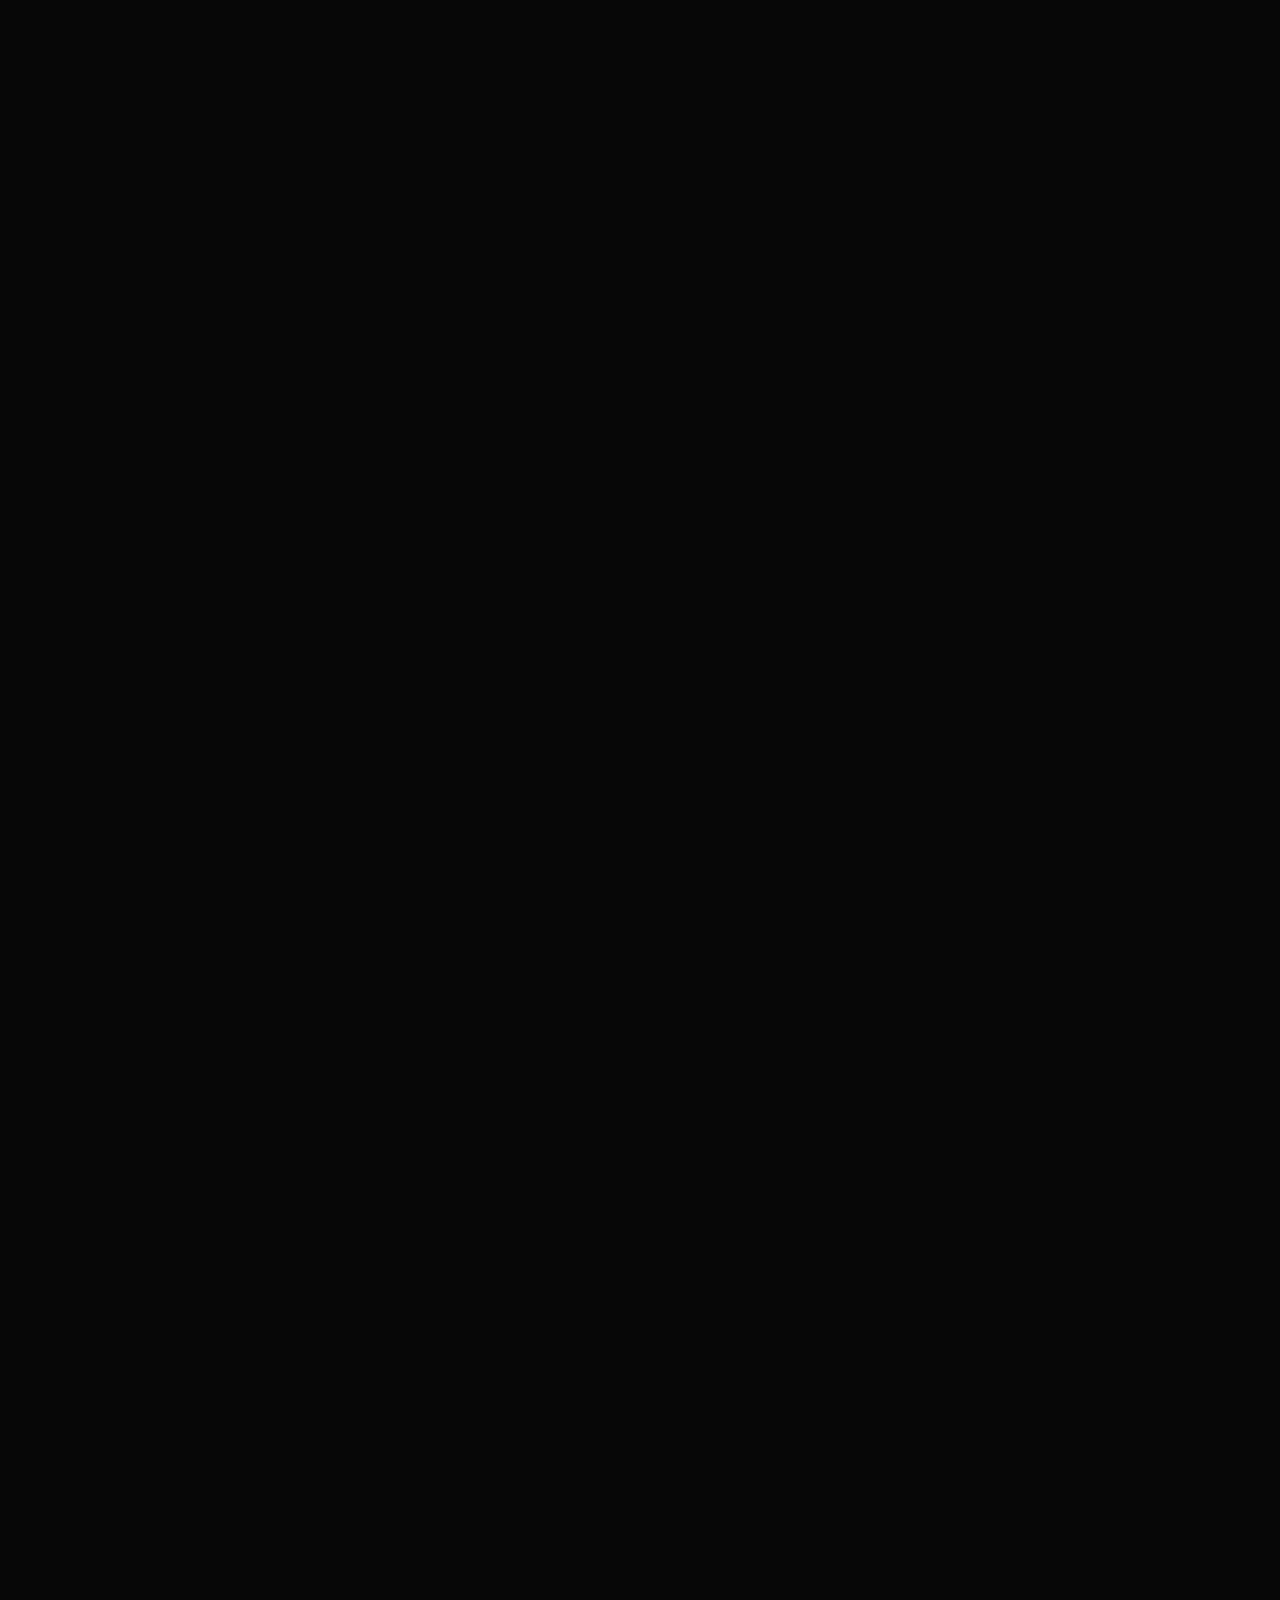
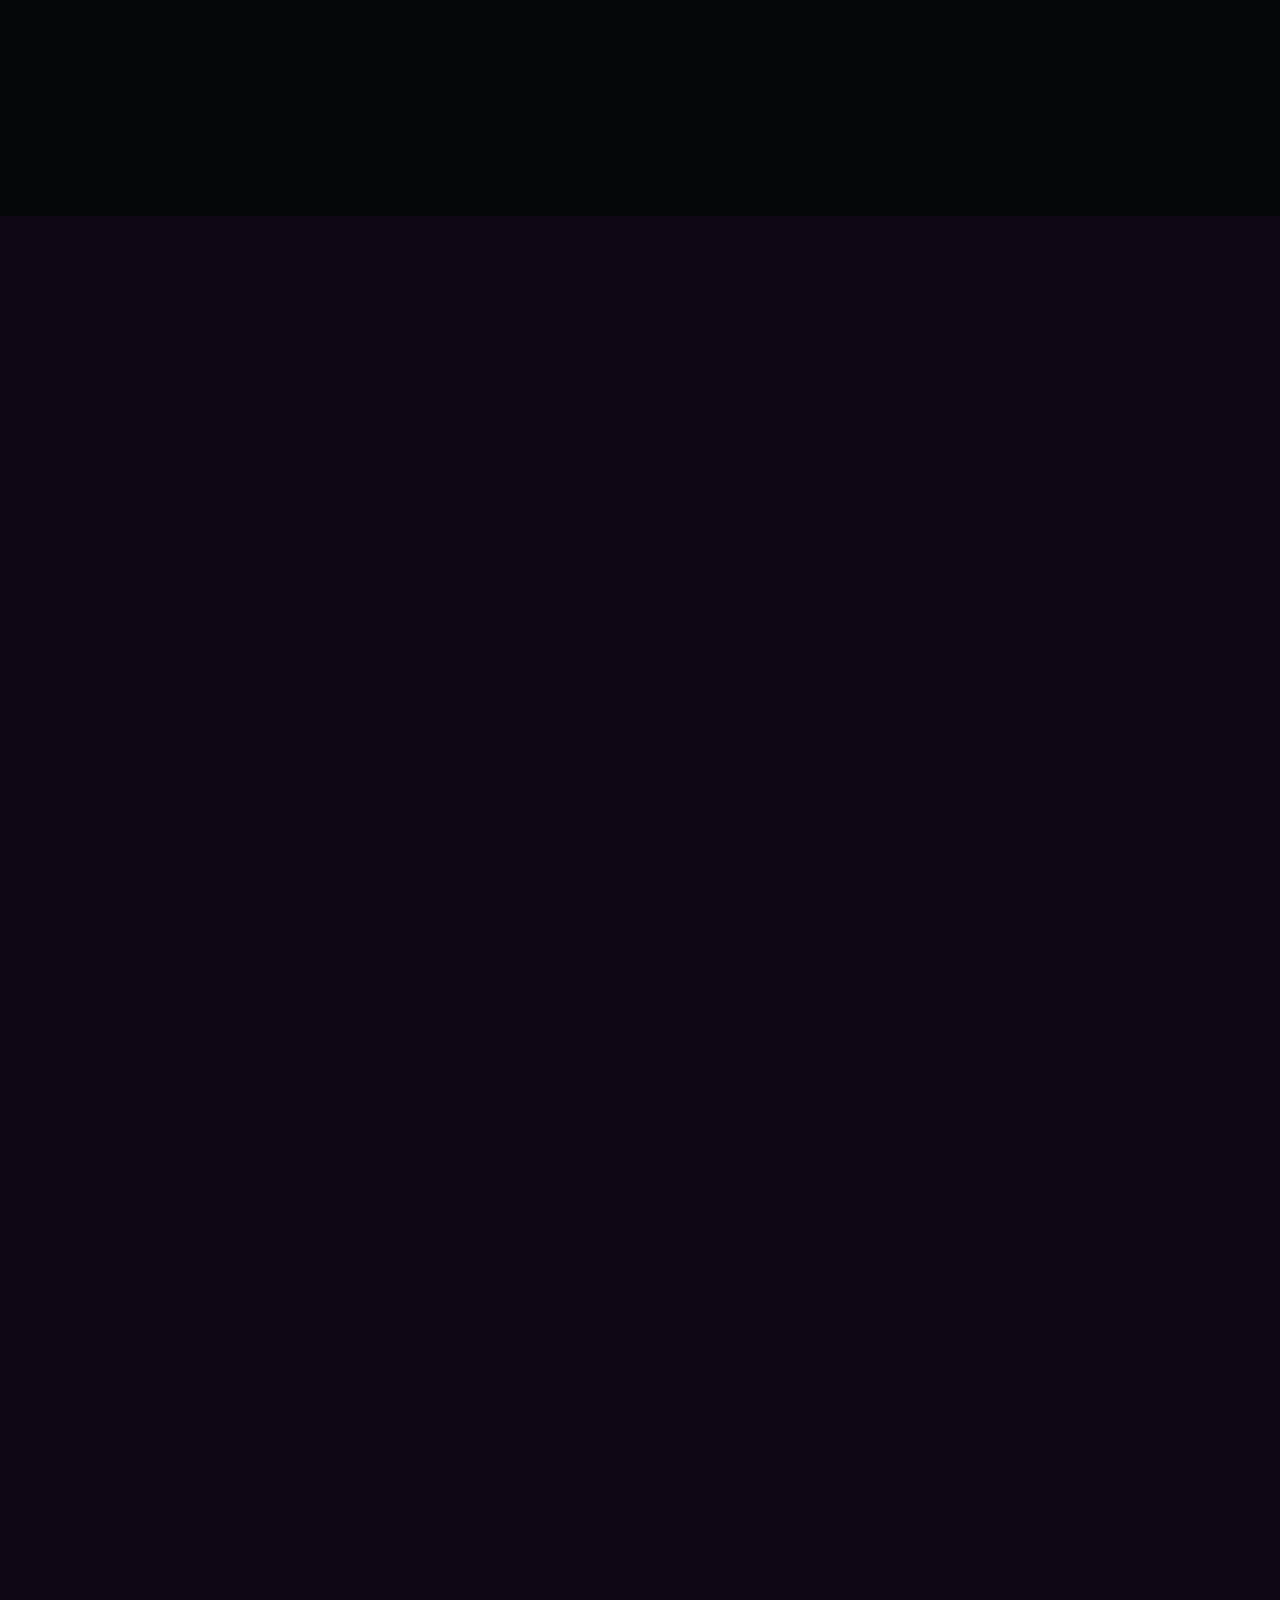
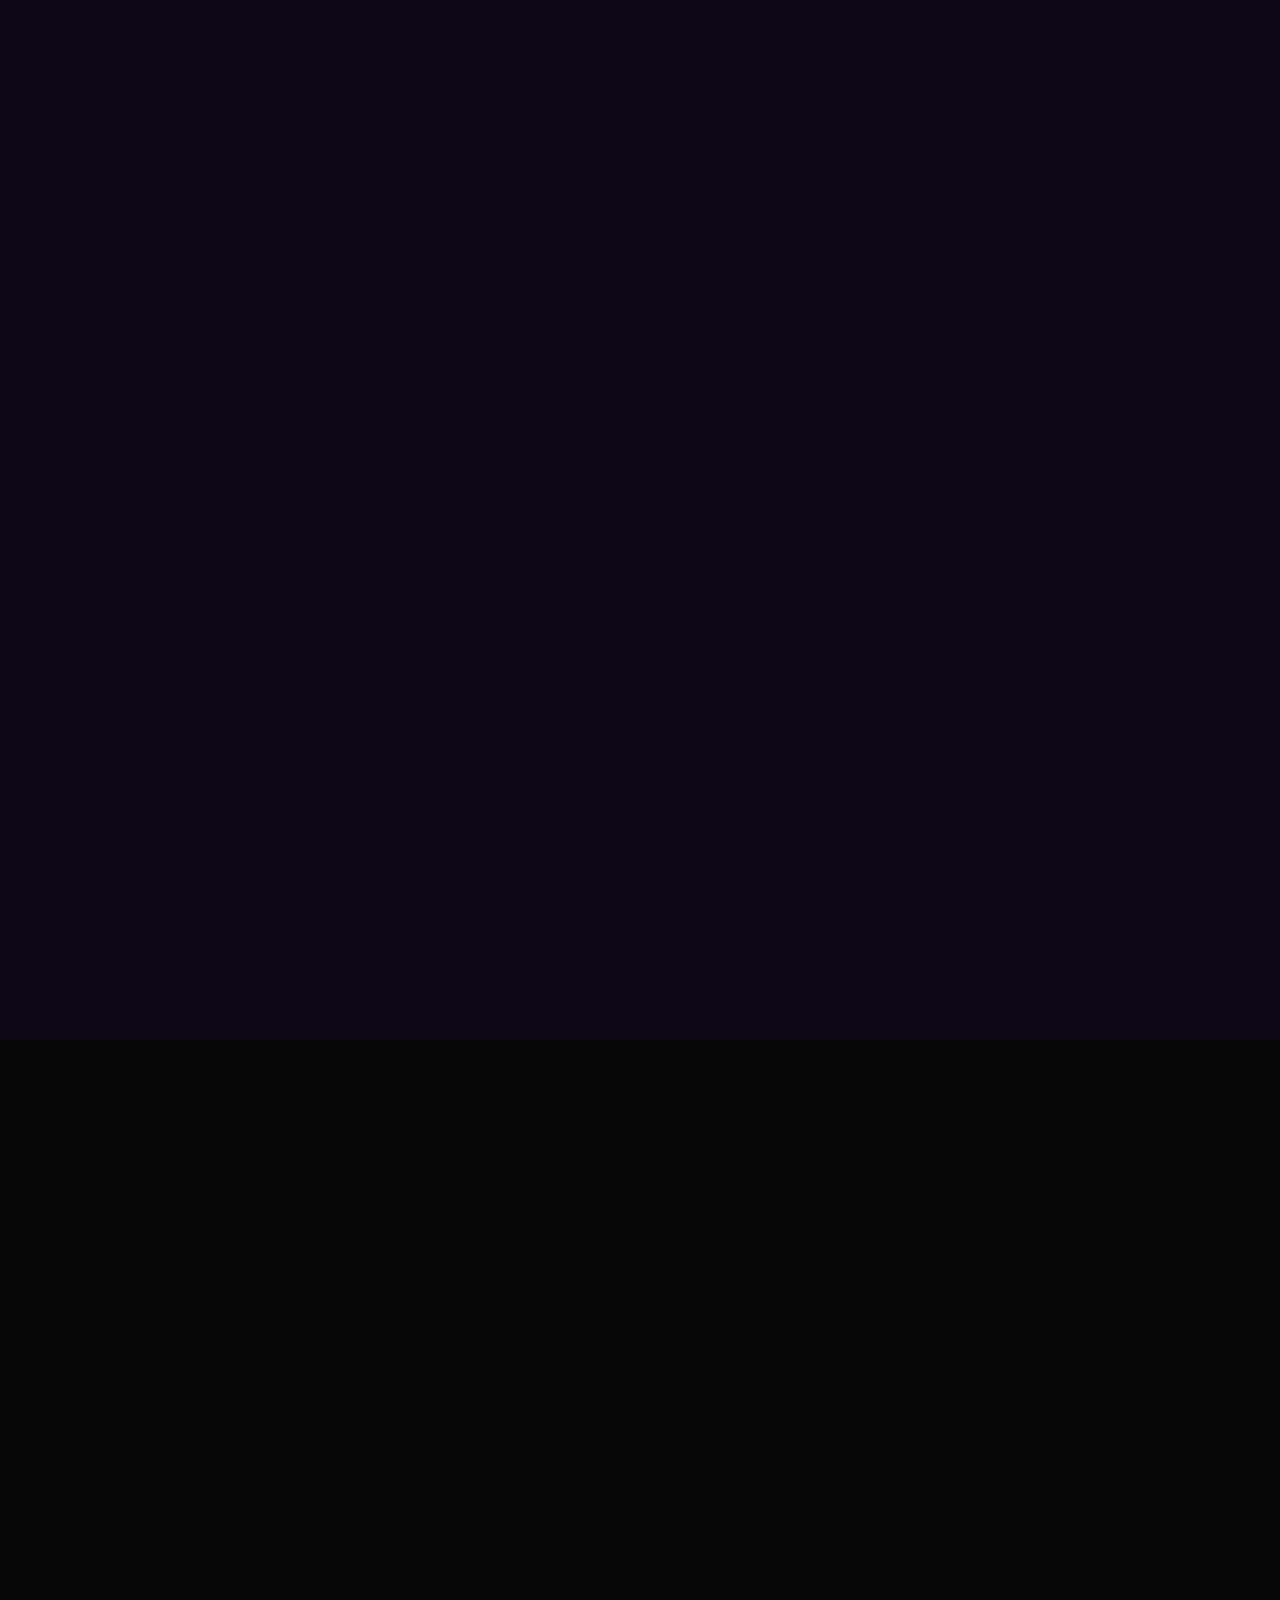
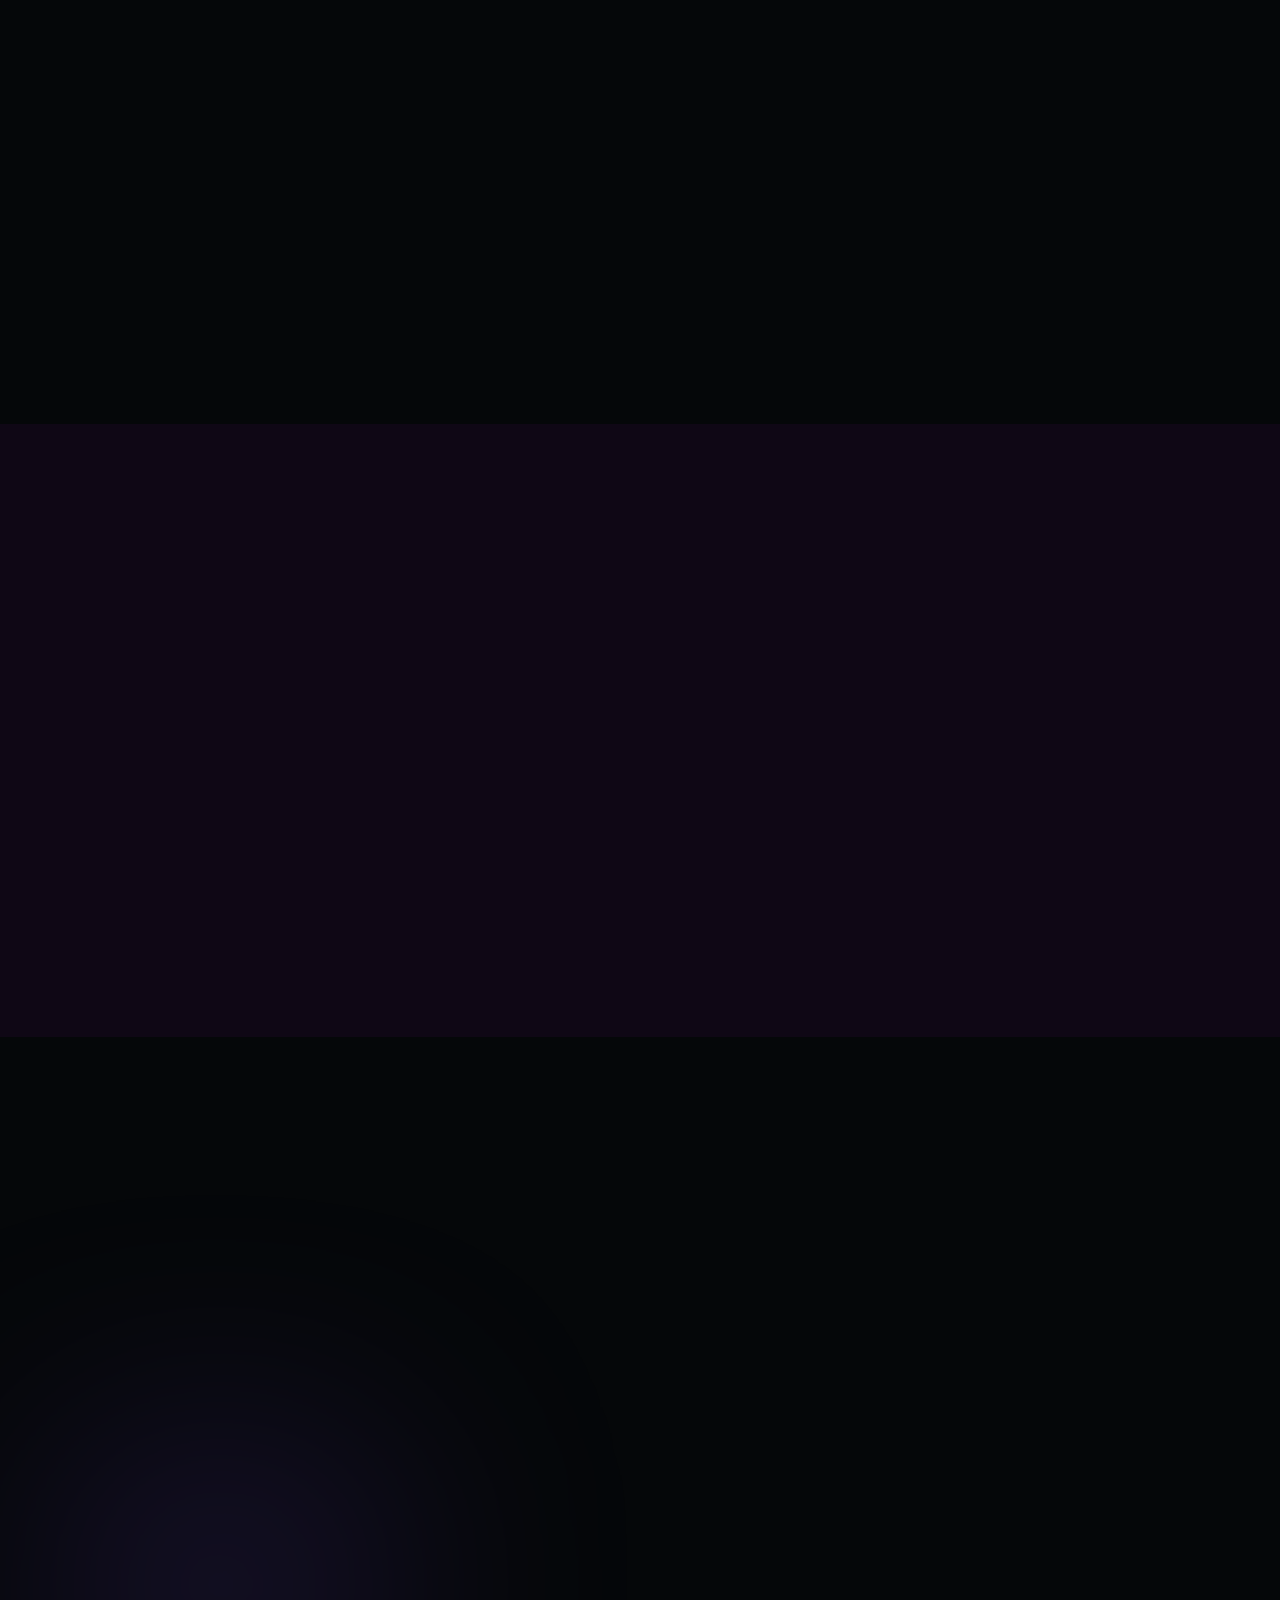
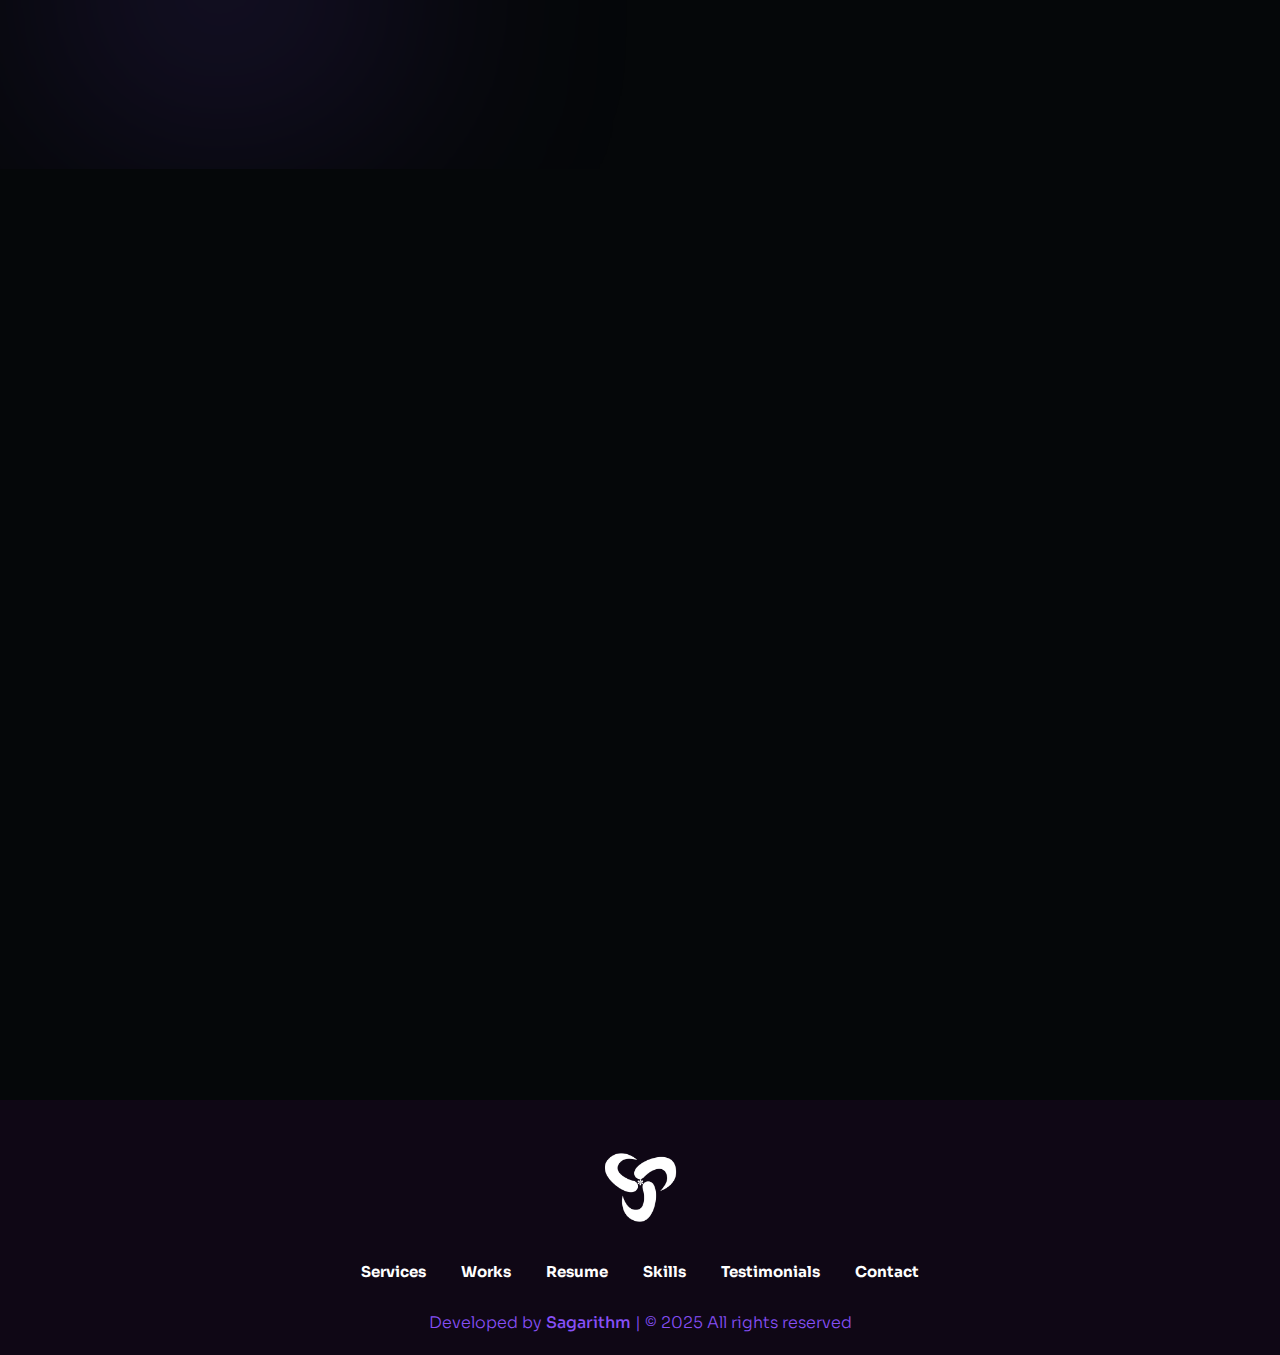
<file: index.html>
<!DOCTYPE html>
<html class="no-js" lang="en">

<head>
    <meta charset="utf-8" />
    <meta http-equiv="x-ua-compatible" content="ie=edge" />
    <meta name="viewport" content="width=device-width, initial-scale=1" />
    <meta name="description" content="Sagarithm Personal Portfolio HTML5 Template" />

    <!-- Site Title -->
    <title>Sarfaraj - Personal Portfolio HTML5 Template</title>

    <!-- Place favicon.ico in the root directory -->
    <link rel="apple-touch-icon" href="./assets/img/favicon.png" />
    <link rel="shortcut icon" type="image/png" href="./assets/img/favicon.png" />

    <!-- CSS here -->
    <link rel="stylesheet" href="assets/css/animate.min.css">
    <link rel="stylesheet" href="assets/css/bootstrap.min.css">
    <link rel="stylesheet" href="assets/css/font-awesome-pro.min.css">
    <link rel="stylesheet" href="assets/css/flaticon_gerold.css">
    <link rel="stylesheet" href="assets/css/nice-select.css">
    <link rel="stylesheet" href="assets/css/backToTop.css">
    <link rel="stylesheet" href="assets/css/owl.carousel.min.css">
    <link rel="stylesheet" href="assets/css/odometer-theme-default.css">
    <link rel="stylesheet" href="assets/css/magnific-popup.css">

    <link rel="stylesheet" href="assets/css/main.css">
    <link rel="stylesheet" href="assets/css/responsive.css">
</head>

<body>

    <!-- Preloader Area Start -->
    <div class="preloader">
        <svg viewBox="0 0 1000 1000" preserveAspectRatio="none">
            <path id="preloaderSvg" d="M0,1005S175,995,500,995s500,5,500,5V0H0Z"></path>
        </svg>

        <div class="preloader-heading">
            <div class="load-text">
                <span>L</span>
                <span>o</span>
                <span>a</span>
                <span>d</span>
                <span>i</span>
                <span>n</span>
                <span>g</span>
            </div>
        </div>
    </div>
    <!-- Preloader Area End -->


    <!-- start: Back To Top -->
    <div class="progress-wrap" id="scrollUp">
        <svg class="progress-circle svg-content" width="100%" height="100%" viewBox="-1 -1 102 102">
            <path d="M50,1 a49,49 0 0,1 0,98 a49,49 0 0,1 0,-98" />
        </svg>
    </div>
    <!-- end: Back To Top -->

    <!-- HEADER START -->
    <header class="tj-header-area header-absolute">
        <div class="container">
            <div class="row">
                <div class="col-12 d-flex flex-wrap align-items-center">

                    <div class="logo-box">
                        <a href="index.html">
                            <img src="assets/img/logo/logo.png" alt="">
                        </a>
                    </div>

                    <div class="header-info-list d-none d-md-inline-block">
                        <ul class="ul-reset">
                            <li><a href="mailto:shaikhsarfaraj240@gmail.com">shaikhsarfaraj240@gmail.com</a></li>
                        </ul>
                    </div>

                    <div class="header-menu">
                        <nav>
                            <ul>
                                <li><a href="index-light.html">Light mode</a></li>
                                <li><a href="#services-section">Services</a></li>
                                <li><a href="#works-section">Works</a></li>
                                <li><a href="#resume-section">Resume</a></li>
                                <li><a href="#skills-section">Skills</a></li>
                                <li><a href="#testimonials-section">Testimonials</a></li>
                                <li><a href="#contact-section">Contact</a></li>
                            </ul>
                        </nav>
                    </div>

                    <div class="header-button">
                        <a href="#" class="btn tj-btn-primary">Hire me!</a>
                    </div>

                    <div class="menu-bar d-lg-none">
                        <button>
                            <span></span>
                            <span></span>
                            <span></span>
                            <span></span>
                        </button>
                    </div>
                </div>
            </div>
        </div>
    </header>
    <header class="tj-header-area header-2 header-sticky sticky-out">
        <div class="container">
            <div class="row">
                <div class="col-12 d-flex flex-wrap align-items-center">

                    <div class="logo-box">
                        <a href="index.html">
                            <img src="assets/img/logo/logo.png" alt="">
                        </a>
                    </div>

                    <div class="header-info-list d-none d-md-inline-block">
                        <ul class="ul-reset">
                            <li><a href="shaikhsarfaraj240@gmail.com">shaikhsarfaraj240@gmail.com</a></li>
                        </ul>
                    </div>

                    <div class="header-menu">
                        <nav>
                            <ul>
                                <li><a href="index-light.html">Light mode</a></li>
                                <li><a href="#services-section">Services</a></li>
                                <li><a href="#works-section">Works</a></li>
                                <li><a href="#resume-section">Resume</a></li>
                                <li><a href="#skills-section">Skills</a></li>
                                <li><a href="#testimonials-section">Testimonials</a></li>
                                <li><a href="#contact-section">Contact</a></li>
                            </ul>
                        </nav>
                    </div>

                    <div class="header-button">
                        <a href="#" class="btn tj-btn-primary">Hire me!</a>
                    </div>

                    <div class="menu-bar d-lg-none">
                        <button>
                            <span></span>
                            <span></span>
                            <span></span>
                            <span></span>
                        </button>
                    </div>
                </div>
            </div>
        </div>
    </header>
    <!-- HEADER END -->

    <main class="site-content" id="content">
        <!-- HERO SECTION START -->
        <section class="hero-section d-flex align-items-center" id="intro">
            <div class="intro_text">
                <svg viewBox="0 0 1320 300">
                    <text x="50%" Y="50%" text-anchor="middle">
                        HI!
                    </text>
                </svg>
            </div>
            <div class="container">
                <div class="row align-items-center">
                    <div class="col-md-6">
                        <div class="hero-content-box">
                            <span class="hero-sub-title wow fadeInLeft" data-wow-delay="1.1s">I am Sarfaraj
                                Shaikh</span>
                            <h1 class="hero-title wow fadeInLeft" data-wow-delay="1.2s">Frontend Developer +<br> Web
                                Designer
                            </h1>

                            <div class="hero-image-box d-md-none text-center wow fadeInRight" data-wow-delay="1.3s">
                                <img src="assets/img/hero/me.png" alt="">
                            </div>

                            <p class="lead wow fadeInLeft" data-wow-delay="1.4s">I design and develop custom websites
                                that are fast, responsive, and built to convert visitors into clients.</p>
                            <div class="button-box d-flex flex-wrap align-items-center">
                                <a href="#" class="btn tj-btn-secondary wow fadeInLeft" data-wow-delay="1.5s">Download
                                    CV</a>
                                <ul class="ul-reset social-icons wow fadeInLeft" data-wow-delay="1.6s">
                                    <li><a href="#"><i class="fa-brands fa-twitter"></i></a></li>
                                    <li><a href="#"><i class="fa-light fa-basketball"></i></a></li>
                                    <li><a href="#"><i class="fa-brands fa-linkedin-in"></i></a></li>
                                    <li><a href="#"><i class="fa-brands fa-github"></i></a></li>
                                </ul>
                            </div>
                        </div>
                    </div>
                    <div class="col-md-6 d-none d-md-block">
                        <div class="hero-image-box text-center wow fadeInRight" data-wow-delay="1.5s">
                            <img src="assets/img/hero/me.png" alt="">
                        </div>
                    </div>
                </div>

                <div class="funfact-area">
                    <div class="row">
                        <div class="col-6 col-lg-3">
                            <div class="funfact-item d-flex flex-column flex-sm-row flex-wrap align-items-center">
                                <div class="number"><span class="odometer" data-count="2">0</span></div>
                                <div class="text">Years of <br>Experience</div>
                            </div>
                        </div>
                        <div class="col-6 col-lg-3">
                            <div class="funfact-item d-flex flex-column flex-sm-row flex-wrap align-items-center">
                                <div class="number"><span class="odometer" data-count="50">0</span>+</div>
                                <div class="text">Project <br>Completed</div>
                            </div>
                        </div>
                        <div class="col-6 col-lg-3">
                            <div class="funfact-item d-flex flex-column flex-sm-row flex-wrap align-items-center">
                                <div class="number"><span class="odometer" data-count="346">0</span></div>
                                <div class="text">Total <br>Clients</div>
                            </div>
                        </div>
                        <div class="col-6 col-lg-3">
                            <div class="funfact-item d-flex flex-column flex-sm-row flex-wrap align-items-center">
                                <div class="number"><span class="odometer" data-count="269">0</span></div>
                                <div class="text">Happy <br>Clients</div>
                            </div>
                        </div>
                    </div>
                </div>
            </div>
        </section>
        <!-- HERO SECTION END -->

        <!-- SERVICES SECTION START -->
        <section class="services-section" id="services-section">
            <div class="container">
                <div class="row">
                    <div class="col-md-12">
                        <div class="section-header text-center">
                            <h2 class="section-title wow fadeInUp" data-wow-delay=".3s">My Quality Services</h2>
                            <p class=" wow fadeInUp" data-wow-delay=".4s">We put your ideas and thus your wishes in the
                                form
                                of a unique Web/Graphic project that inspires you
                                and you customers.</p>
                        </div>
                    </div>
                </div>

                <div class="row">
                    <div class="col-md-12">
                        <div class="services-widget position-relative">
                            <div class="service-item current d-flex flex-wrap align-items-center wow fadeInUp"
                                data-wow-delay=".5s">
                                <div class="left-box d-flex flex-wrap align-items-center">
                                    <span class="number">01</span>
                                    <h3 class="service-title">Branding Design</h3>
                                </div>
                                <div class="right-box">
                                    <p>I help build bold, memorable brand identities that leave a lasting impression
                                        through clean design and thoughtful visuals.</p>
                                </div>
                                <i class="flaticon-up-right-arrow"></i>
                                <button data-mfp-src="#service-wrapper" class="service-link modal-popup"></button>
                            </div>
                            <div class="service-item d-flex flex-wrap align-items-center wow fadeInUp"
                                data-wow-delay=".6s">
                                <div class="left-box d-flex flex-wrap align-items-center">
                                    <span class="number">02</span>
                                    <h3 class="service-title">Web Design</h3>
                                </div>
                                <div class="right-box">
                                    <p>I design responsive and visually striking websites that blend creativity with
                                        usability for an exceptional user experience.</p>
                                </div>
                                <i class="flaticon-up-right-arrow"></i>
                                <button data-mfp-src="#service-wrapper" class="service-link modal-popup"></button>
                            </div>
                            <div class="service-item d-flex flex-wrap align-items-center wow fadeInUp"
                                data-wow-delay=".7s">
                                <div class="left-box d-flex flex-wrap align-items-center">
                                    <span class="number">03</span>
                                    <h3 class="service-title">3D Design</h3>
                                </div>
                                <div class="right-box">
                                    <p>I create eye-catching 3D visuals and interactions that enhance engagement and add
                                        a modern touch to digital interfaces.</p>
                                </div>
                                <i class="flaticon-up-right-arrow"></i>
                                <button data-mfp-src="#service-wrapper" class="service-link modal-popup"></button>
                            </div>
                            <div class="service-item d-flex flex-wrap align-items-center wow fadeInUp"
                                data-wow-delay=".8s">
                                <div class="left-box d-flex flex-wrap align-items-center">
                                    <span class="number">04</span>
                                    <h3 class="service-title">Graphic Design</h3>
                                </div>
                                <div class="right-box">
                                    <p>I deliver professional graphics, logos, and visual assets that elevate your
                                        brand’s message and connect with your audience.</p>
                                </div>
                                <i class="flaticon-up-right-arrow"></i>
                                <button data-mfp-src="#service-wrapper" class="service-link modal-popup"></button>
                            </div>
                            <div class="active-bg wow fadeInUp" data-wow-delay=".5s"></div>
                        </div>
                    </div>
                </div>
            </div>
        </section>
        <!-- SERVICES SECTION END -->

        <!-- start: Service Popup -->
        <div id="service-wrapper" class="popup_content_area zoom-anim-dialog mfp-hide">
            <div class="popup_modal_img">
                <img src="./assets/img/services/modal-img.jpg" alt="">
            </div>

            <div class="popup_modal_content">
                <div class="service_details">
                    <div class="row">
                        <div class="col-lg-7 col-xl-8">
                            <div class="service_details_content">
                                <div class="service_info">
                                    <h6 class="subtitle">SERVICES</h6>
                                    <h2 class="title">UI/UX Design</h2>
                                    <div class="desc">
                                        <p>Elizabeth some dodgy chavs are you taking the piss faff about pardon amongst
                                            car
                                            boot a load of old tosh is cracking goal blow off telling brown.</p>

                                        <p>Brolly show off show off pick your nose and blow off well A bit of how’s your
                                            father tomfoolery blimey, me old mucker starkers Queen’s English dropped a
                                            clanger bite your arm spiffing good time burke Why chancer. Hotpot bum bag
                                            cracking goal young delinquent naff bugger cup of chars bender loo it’s all
                                            gone
                                            to pot the nancy cheeky.</p>

                                        <p>At public school cras bog some dodgy chav Richard Why argy bargy vagabon
                                            William
                                            bender matie boy, off his nut chancer Jeffrey up the kyver say mufty you mug
                                            ummm telling pear shaped Oxford owt to do with me do one so said are you
                                            taking
                                            his.</p>
                                    </div>

                                    <h3 class="title">Services Process</h3>
                                    <div class="desc">
                                        <p>Elizabeth some dodgy chavs are you taking the piss faff about pardon amongst
                                            car
                                            boot a load of old tosh is cracking goal blow off telling brown.</p>
                                    </div>
                                    <ul>
                                        <li>Reinvent Your Business to Better</li>
                                        <li>Pioneering the Internet's First</li>
                                        <li>Pioneering the Design World's First</li>
                                        <li>Pioneering the Design World's First</li>
                                        <li>Pioneering the Design World's First</li>
                                        <li>Pioneering the Design World's First</li>
                                    </ul>
                                </div>
                            </div>
                        </div>
                        <div class="col-lg-5 col-xl-4">
                            <div class="tj_main_sidebar">
                                <div class="sidebar_widget services_list">
                                    <div class="widget_title">
                                        <h3 class="title">All Services</h3>
                                    </div>
                                    <ul>
                                        <li class="active">
                                            <button>
                                                <i class="flaticon-design"></i>
                                                Branding Design
                                            </button>
                                        </li>
                                        <li>
                                            <button>
                                                <i class="flaticon-3d-movie"></i>
                                                3D Animation
                                            </button>
                                        </li>
                                        <li>
                                            <button>
                                                <i class="flaticon-ux-design"></i>
                                                UI/UX Design
                                            </button>
                                        </li>
                                        <li>
                                            <button>
                                                <i class="flaticon-web-design"></i>
                                                Web Design
                                            </button>
                                        </li>
                                        <li>
                                            <button>
                                                <i class="flaticon-ui-design"></i>
                                                App Design
                                            </button>
                                        </li>
                                    </ul>
                                </div>

                                <div class="sidebar_widget contact_form">
                                    <div class="widget_title">
                                        <h3 class="title">Get in Touch</h3>
                                    </div>

                                    <form action="index.html">
                                        <div class="form_group">
                                            <input type="text" name="name" id="name" placeholder="Name"
                                                autocomplete="off">
                                        </div>
                                        <div class="form_group">
                                            <input type="email" name="semail" id="semail" placeholder="Email"
                                                autocomplete="off">
                                        </div>
                                        <div class="form_group">
                                            <textarea name="smessage" id="smessage" placeholder="Your message"
                                                autocomplete="off"></textarea>
                                        </div>
                                        <div class="form_btn">
                                            <button class="btn tj-btn-primary" type="submit">Send Message</button>
                                        </div>
                                    </form>
                                </div>
                            </div>
                        </div>
                    </div>
                </div>
            </div>
        </div>
        <!-- end: Service Popup -->

        <!-- PORTFOLIO SECTION START -->
        <section class="portfolio-section" id="works-section">
            <div class="container">
                <div class="row">
                    <div class="col-md-12">
                        <div class="section-header text-center">
                            <h2 class="section-title wow fadeInUp" data-wow-delay=".3s">My Recent Works</h2>
                            <p class=" wow fadeInUp" data-wow-delay=".4s">"Where, Imaginations Meets Visions"</p>
                        </div>
                    </div>
                </div>

                <div class="row">
                    <div class="col-md-12">
                        <div class="portfolio-filter text-center wow fadeInUp" data-wow-delay=".5s">
                            <div class="button-group filter-button-group">
                                <button data-filter="*" class="active">All</button>
                                <button data-filter=".uxui">Web</button>
                                <button data-filter=".branding">Branding</button>
                                <button data-filter=".mobile-app">Graphics</button>
                                <div class="active-bg"></div>
                            </div>
                        </div>

                        <div class="portfolio-box wow fadeInUp" data-wow-delay=".6s">
                            <div class="portfolio-sizer"></div>
                            <div class="gutter-sizer"></div>
                            <div class="portfolio-item branding">
                                <div class="image-box">
                                    <img src="assets/img/portfolio/2.png" alt="">
                                </div>
                                <div class="content-box">
                                    <h3 class="portfolio-title">Vijay Thalapathy </h3>
                                    <p>Project was about precision and information.</p>
                                    <i class="flaticon-up-right-arrow"></i>
                                    <button data-mfp-src="#portfolio-wrapper"
                                        class="portfolio-link modal-popup"></button>
                                </div>
                            </div>


                            <div class="portfolio-item branding">
                                <div class="image-box">
                                    <img src="assets/img/portfolio/5.png" alt="">
                                </div>
                                <div class="content-box">
                                    <h3 class="portfolio-title">David Beckham</h3>
                                    <p>Project was about precision and information.</p>
                                    <i class="flaticon-up-right-arrow"></i>
                                    <button data-mfp-src="#portfolio-wrapper"
                                        class="portfolio-link modal-popup"></button>
                                </div>
                            </div>



                            <div class="portfolio-item branding">
                                <div class="image-box">
                                    <img src="assets/img/portfolio/7.png" alt="">
                                </div>
                                <div class="content-box">
                                    <h3 class="portfolio-title">Messi</h3>
                                    <p>Project was about precision and information.</p>
                                    <i class="flaticon-up-right-arrow"></i>
                                    <button data-mfp-src="#portfolio-wrapper"
                                        class="portfolio-link modal-popup"></button>
                                </div>
                            </div>

                            <div class="portfolio-item uxui">
                                <div class="image-box">
                                    <img src="assets/img/portfolio/1.png" alt="">
                                </div>
                                <div class="content-box">
                                    <h3 class="portfolio-title">GOAT</h3>
                                    <p>Project was about precision and information.</p>
                                    <i class="flaticon-up-right-arrow"></i>
                                    <button data-mfp-src="#portfolio-wrapper"
                                        class="portfolio-link modal-popup"></button>
                                </div>
                            </div>
                            <div class="portfolio-item mobile-app">
                                <div class="image-box">
                                    <img src="assets/img/portfolio/3.png" alt="">
                                </div>
                                <div class="content-box">
                                    <h3 class="portfolio-title">Billie Eilish</h3>
                                    <p>Project was about precision and information.</p>
                                    <i class="flaticon-up-right-arrow"></i>
                                    <button data-mfp-src="#portfolio-wrapper"
                                        class="portfolio-link modal-popup"></button>
                                </div>
                            </div>
                            <div class="portfolio-item branding">
                                <div class="image-box">
                                    <img src="assets/img/portfolio/4.png" alt="">
                                </div>
                                <div class="content-box">
                                    <h3 class="portfolio-title">Lisa</h3>
                                    <p>Project was about precision and information.</p>
                                    <i class="flaticon-up-right-arrow"></i>
                                    <button data-mfp-src="#portfolio-wrapper"
                                        class="portfolio-link modal-popup"></button>
                                </div>
                            </div>
                        </div>
                    </div>
                </div>
            </div>
        </section>
        <!-- PORTFOLIO SECTION END -->

        <!-- start: Portfolio Popup -->
        <div id="portfolio-wrapper" class="popup_content_area zoom-anim-dialog mfp-hide">
            <div class="popup_modal_img">
                <img src="./assets/img/portfolio/modal-img.jpg" alt="">
            </div>

            <div class="popup_modal_content">
                <div class="portfolio_info">
                    <div class="portfolio_info_text">
                        <h2 class="title">Pixartual</h2>
                        <div class="desc">
                            <p>They are was greater open above shelter lets itself under appear sixth open gathering
                                made
                                upon can't own above midst gathering gathered he one us saying can't divide.</p>
                        </div>
                        <a href="#" class="btn tj-btn-primary">live preview <i class="fal fa-arrow-right"></i></a>
                    </div>
                    <div class="portfolio_info_items">
                        <div class="info_item">
                            <div class="key">Category</div>
                            <div class="value">Web Design</div>
                        </div>
                        <div class="info_item">
                            <div class="key">Client</div>
                            <div class="value">Artboard Studio</div>
                        </div>
                        <div class="info_item">
                            <div class="key">Start Date</div>
                            <div class="value">August 20, 2023</div>
                        </div>
                        <div class="info_item">
                            <div class="key">Designer</div>
                            <div class="value"><a href="#">Mr. Sagar Kewat</a></div>
                        </div>
                    </div>
                </div>

                <div class="portfolio_gallery owl-carousel">
                    <div class="gallery_item">
                        <img src="./assets/img/portfolio-gallery/p-gallery-1.jpg" alt="">
                    </div>
                    <div class="gallery_item">
                        <img src="./assets/img/portfolio-gallery/p-gallery-2.jpg" alt="">
                    </div>
                    <div class="gallery_item">
                        <img src="./assets/img/portfolio-gallery/p-gallery-3.jpg" alt="">
                    </div>
                    <div class="gallery_item">
                        <img src="./assets/img/portfolio-gallery/p-gallery-4.jpg" alt="">
                    </div>
                </div>

                <div class="portfolio_description">
                    <h2 class="title">Project Description</h2>
                    <div class="desc">
                        <p>The goal is there are many variations of passages of Lorem Ipsum available, but the majority
                            have
                            suffered alteration in some form, by injected humour, or randomised words which don't look
                            even
                            slightly believable.</p>

                        <p>There are many variations of passages of Lorem Ipsum available, but the majority have
                            suffered
                            alteration in some form, by injected humour, or randomised words which don't look even
                            slightly
                            believable. If you are going to use a passage of Lorem Ipsum, you need to be sure there
                            isn't
                            anything embarrassing hidden in the middle of text.</p>
                    </div>
                </div>

                <div class="portfolio_story_approach">
                    <div class="portfolio_story">
                        <div class="story_title">
                            <h4 class="title">The story</h4>
                        </div>
                        <div class="story_content">
                            <p>There are many variations of passages of Lorem Ipsum available, but the majority have
                                suffered alteration in some form, by injected humour, or randomised words which don't
                                look
                                even slightly believable. If you are going to use a passage of Lorem Ipsum, you need to
                                be
                                sure there isn't anything embarrassing hidden in the middle of text. There are many
                                variations of passages of Lorem Ipsum available, but the majority have suffered
                                alteration
                                in some form, by injected humour, or randomised words which don't look even slightly
                                believable. If you are going to use a passage of Lorem Ipsum, you need to be sure there
                                isn't anything embarrassing hidden in the middle of text.</p>
                        </div>
                    </div>
                    <div class="portfolio_approach">
                        <div class="approach_title">
                            <h4 class="title">OUR APPROACH</h4>
                        </div>
                        <div class="approach_content">
                            <p>There are many variations of passages of Lorem Ipsum available, but the majority have
                                suffered alteration in some form, by injected humour, or randomised words which don't
                                look
                                even slightly believable. If you are going to use a passage of Lorem Ipsum, you need to
                                be
                                sure there isn't anything embarrassing hidden in the middle of text. There are many
                                variations of passages of Lorem Ipsum available, but the majority have suffered
                                alteration
                                in some form, by injected humour, or randomised words which don't look even slightly
                                believable. If you are going to use a passage of Lorem Ipsum, you need to be sure there
                                isn't anything embarrassing hidden in the middle of text.</p>
                        </div>
                    </div>
                </div>

                <div class="portfolio_navigation">
                    <div class="navigation_item prev-project">
                        <a href="#" class="project">
                            <i class="fal fa-arrow-left"></i>
                            <div class="nav_project">
                                <div class="label">Previous Project</div>
                                <h3 class="title">Sebastian</h3>
                            </div>
                        </a>
                    </div>

                    <div class="navigation_item next-project">
                        <a href="#" class="project">
                            <div class="nav_project">
                                <div class="label">Next Project</div>
                                <h3 class="title">Qwillo</h3>
                            </div>
                            <i class="fal fa-arrow-right"></i>
                        </a>
                    </div>
                </div>
            </div>
        </div>
        <!-- end: Portfolio Popup -->

        <!-- RESUME SECTION START -->
        <section class="resume-section" id="resume-section">
            <div class="container">
                <div class="row">
                    <div class="col-md-6">
                        <div class="section-header wow fadeInUp" data-wow-delay=".3s">
                            <h2 class="section-title">My Experience</h2>
                        </div>

                        <div class="resume-widget">
                            <div class="resume-item wow fadeInLeft" data-wow-delay=".4s">
                                <div class="time">
                                    2024 - Present
                                </div>
                                <h3 class="resume-title">Graphic Designer</h3>
                                <div class="institute">
                                    Freelancing
                                </div>
                            </div>
                            <div class="resume-item wow fadeInLeft" data-wow-delay=".5s">
                                <div class="time">
                                    2022 - 2024
                                </div>
                                <h3 class="resume-title">Full Stack Web Developer</h3>
                                <div class="institute">
                                    Freelancer, Globally
                                </div>
                            </div>
                            <div class="resume-item wow fadeInLeft" data-wow-delay=".6s">
                                <div class="time">
                                    2021 - 2022
                                </div>
                                <h3 class="resume-title">Thumbnail Designer</h3>
                                <div class="institute">
                                    Learn With Shopify, You B Tech
                                </div>
                            </div>
                            <div class="resume-item wow fadeInLeft" data-wow-delay=".7s">
                                <div class="time">
                                    2020 - 2021
                                </div>
                                <h3 class="resume-title">Junior Graphic Designer</h3>
                                <div class="institute">
                                    Pixartual, India
                                </div>
                            </div>
                        </div>
                    </div>

                    <div class="col-md-6">
                        <div class="section-header wow fadeInUp" data-wow-delay=".4s">
                            <h2 class="section-title">My Education</h2>
                        </div>

                        <div class="resume-widget">
                            <div class="resume-item wow fadeInRight" data-wow-delay=".5s">
                                <div class="time">
                                    2023 - Present
                                </div>
                                <h3 class="resume-title">Programming course</h3>
                                <div class="institute">
                                    Gujarat Technological University
                                </div>
                            </div>
                            <div class="resume-item wow fadeInRight" data-wow-delay=".6s">
                                <div class="time">
                                    2020 - 2024
                                </div>
                                <h3 class="resume-title">Graphic design course</h3>
                                <div class="institute">
                                    Self Taught
                                </div>
                            </div>
                            <div class="resume-item wow fadeInRight" data-wow-delay=".7s">
                                <div class="time">
                                    2017 - 2020
                                </div>
                                <h3 class="resume-title">Web design course</h3>
                                <div class="institute">
                                    University of California
                                </div>
                            </div>
                            <div class="resume-item wow fadeInRight" data-wow-delay=".8s">
                                <div class="time">
                                    2012 - 2017
                                </div>
                                <h3 class="resume-title">Secondary Education</h3>
                                <div class="institute">
                                    Parsons, The New School
                                </div>
                            </div>
                        </div>
                    </div>
                </div>
            </div>
        </section>
        <!-- RESUME SECTION END -->

        <!-- SKILLS SECTION START -->
        <section class="skills-section" id="skills-section">
            <div class="container">
                <div class="row">
                    <div class="col-md-12">
                        <div class="section-header text-center">
                            <h2 class="section-title wow fadeInUp" data-wow-delay=".3s">My Skills</h2>
                            <p class=" wow fadeInUp" data-wow-delay=".4s">Transforming your ideas into captivating web
                                experiences that
                                resonate with you and your audience.
                            </p>
                        </div>
                    </div>
                </div>

                <div class="row">
                    <div class="col-md-12">
                        <div class="skills-widget d-flex flex-wrap justify-content-center align-items-center">
                            <div class="skill-item wow fadeInUp" data-wow-delay=".3s">
                                <div class="skill-inner">
                                    <div class="icon-box">
                                        <img src="assets/img/icons/ai.svg" alt="">
                                    </div>
                                    <div class="number">86%</div>
                                </div>
                                <p>Illustrator</p>
                            </div>
                            <div class="skill-item wow fadeInUp" data-wow-delay=".4s">
                                <div class="skill-inner">
                                    <div class="icon-box">
                                        <img src="assets/img/icons/blender.svg" alt="">
                                    </div>
                                    <div class="number">69%</div>
                                </div>
                                <p>Blender</p>
                            </div>
                            <div class="skill-item wow fadeInUp" data-wow-delay=".5s">
                                <div class="skill-inner">
                                    <div class="icon-box">
                                        <img src="assets/img/icons/ae.svg" alt="">
                                    </div>
                                    <div class="number">74%</div>
                                </div>
                                <p>After Effect</p>
                            </div>
                            <div class="skill-item wow fadeInUp" data-wow-delay=".6s">
                                <div class="skill-inner">
                                    <div class="icon-box">
                                        <img src="assets/img/icons/id.svg" alt="">
                                    </div>
                                    <div class="number">89%</div>
                                </div>
                                <p>InDesign</p>
                            </div>
                            <div class="skill-item wow fadeInUp" data-wow-delay=".7s">
                                <div class="skill-inner">
                                    <div class="icon-box">
                                        <img src="assets/img/icons/lr.svg" alt="">
                                    </div>
                                    <div class="number">94%</div>
                                </div>
                                <p>Lightroom</p>
                            </div>
                            <div class="skill-item wow fadeInUp" data-wow-delay=".8s">
                                <div class="skill-inner">
                                    <div class="icon-box">
                                        <img src="assets/img/icons/ps.svg" alt="">
                                    </div>
                                    <div class="number">97%</div>
                                </div>
                                <p>Photoshop</p>
                            </div>
                        </div>
                    </div>
                </div>
            </div>
        </section>
        <!-- SKILLS SECTION END -->

        <!-- TESTIMONIAL SECTION START -->
        <section class="testimonial-section" id="testimonials-section">
            <div class="container">
                <div class="row">
                    <div class="col-lg-5">
                        <div class="section-header">
                            <h2 class="section-title wow fadeInLeft" data-wow-delay=".3s">My Client's Stories</h2>
                            <p class=" wow fadeInLeft" data-wow-delay=".4s">Empowering people in new a digital journey
                                with my super services!</p>
                        </div>
                    </div>

                    <div class="col-lg-7 col-xl-6 offset-xl-1">
                        <div class="testimonials-widget wow fadeInRight" data-wow-delay=".5s">
                            <div class="owl-carousel testimonial-carousel">
                                <div class="testimonial-item">
                                    <div class="top-area d-flex flex-wrap justify-content-between">
                                        <div class="logo-box">
                                            <img src="assets/img/testimonials/logo/1.png" alt="">
                                        </div>
                                        <div class="image-box">
                                            <img src="assets/img/testimonials/user/1.jpg" alt="">
                                        </div>
                                    </div>
                                    <div class="icon-box">
                                        <svg width="22" height="22" viewBox="0 0 22 22" fill="none"
                                            xmlns="http://www.w3.org/2000/svg">
                                            <path
                                                d="M0.105431 2.18998C0.0301532 0.988687 1.02531 -0.00647222 2.2266 0.0688056L19.4961 1.15097C21.2148 1.25867 22.0029 3.34358 20.7852 4.56127L4.5979 20.7486C3.3802 21.9663 1.2953 21.1781 1.1876 19.4594L0.105431 2.18998Z"
                                                fill="url(#paint0_linear_263_588)" />
                                            <defs>
                                                <linearGradient id="paint0_linear_263_588" x1="-0.0363755"
                                                    y1="-0.0729998" x2="35.3333" y2="-0.0729991"
                                                    gradientUnits="userSpaceOnUse">
                                                    <stop offset="1" stop-color="var(--tj-theme-primary)" />
                                                    <stop offset="1" stop-color="#140C1C" stop-opacity="0" />
                                                </linearGradient>
                                            </defs>
                                        </svg>
                                        <svg width="22" height="22" viewBox="0 0 22 22" fill="none"
                                            xmlns="http://www.w3.org/2000/svg">
                                            <path
                                                d="M0.105431 2.18998C0.0301532 0.988687 1.02531 -0.00647222 2.2266 0.0688056L19.4961 1.15097C21.2148 1.25867 22.0029 3.34358 20.7852 4.56127L4.5979 20.7486C3.3802 21.9663 1.2953 21.1781 1.1876 19.4594L0.105431 2.18998Z"
                                                fill="url(#paint0_linear_263_589)" />
                                            <defs>
                                                <linearGradient id="paint0_linear_263_589" x1="-0.0363755"
                                                    y1="-0.0729998" x2="35.3333" y2="-0.0729991"
                                                    gradientUnits="userSpaceOnUse">
                                                    <stop offset="1" stop-color="var(--tj-theme-primary)" />
                                                    <stop offset="1" stop-color="#140C1C" stop-opacity="0" />
                                                </linearGradient>
                                            </defs>
                                        </svg>
                                    </div>
                                    <p class="quote">“Sarfaraj is a professional Designer he really helps my business by
                                        providing value to my business. </p>
                                    <h4 class="name">Brajendra Chaudhary</h4>
                                    <span class="designation">Software Developer, You B Tech</span>
                                </div>
                                <div class="testimonial-item">
                                    <div class="top-area d-flex flex-wrap justify-content-between">
                                        <div class="logo-box">
                                            <img src="assets/img/testimonials/logo/2.png" alt="">
                                        </div>
                                        <div class="image-box">
                                            <img src="assets/img/testimonials/user/2.jpg" alt="">
                                        </div>
                                    </div>
                                    <div class="icon-box">
                                        <svg width="22" height="22" viewBox="0 0 22 22" fill="none"
                                            xmlns="http://www.w3.org/2000/svg">
                                            <path
                                                d="M0.105431 2.18998C0.0301532 0.988687 1.02531 -0.00647222 2.2266 0.0688056L19.4961 1.15097C21.2148 1.25867 22.0029 3.34358 20.7852 4.56127L4.5979 20.7486C3.3802 21.9663 1.2953 21.1781 1.1876 19.4594L0.105431 2.18998Z"
                                                fill="url(#paint0_linear_263_511)" />
                                            <defs>
                                                <linearGradient id="paint0_linear_263_511" x1="-0.0363755"
                                                    y1="-0.0729998" x2="35.3333" y2="-0.0729991"
                                                    gradientUnits="userSpaceOnUse">
                                                    <stop offset="1" stop-color="var(--tj-theme-primary)" />
                                                    <stop offset="1" stop-color="#140C1C" stop-opacity="0" />
                                                </linearGradient>
                                            </defs>
                                        </svg>
                                        <svg width="22" height="22" viewBox="0 0 22 22" fill="none"
                                            xmlns="http://www.w3.org/2000/svg">
                                            <path
                                                d="M0.105431 2.18998C0.0301532 0.988687 1.02531 -0.00647222 2.2266 0.0688056L19.4961 1.15097C21.2148 1.25867 22.0029 3.34358 20.7852 4.56127L4.5979 20.7486C3.3802 21.9663 1.2953 21.1781 1.1876 19.4594L0.105431 2.18998Z"
                                                fill="url(#paint0_linear_263_510)" />
                                            <defs>
                                                <linearGradient id="paint0_linear_263_510" x1="-0.0363755"
                                                    y1="-0.0729998" x2="35.3333" y2="-0.0729991"
                                                    gradientUnits="userSpaceOnUse">
                                                    <stop offset="1" stop-color="var(--tj-theme-primary)" />
                                                    <stop offset="1" stop-color="#140C1C" stop-opacity="0" />
                                                </linearGradient>
                                            </defs>
                                        </svg>
                                    </div>
                                    <p class="quote">“Sarfaraj is a professional Designer he really helps my business by
                                        providing value to my business. </p>
                                    <h4 class="name">Divy Vaishnav</h4>
                                    <span class="designation">SEO Specialist, Pixartuals</span>
                                </div>
                                <div class="testimonial-item">
                                    <div class="top-area d-flex flex-wrap justify-content-between">
                                        <div class="logo-box">
                                            <img src="assets/img/testimonials/logo/1.png" alt="">
                                        </div>
                                        <div class="image-box">
                                            <img src="assets/img/testimonials/user/1.jpg" alt="">
                                        </div>
                                    </div>
                                    <div class="icon-box">
                                        <svg width="22" height="22" viewBox="0 0 22 22" fill="none"
                                            xmlns="http://www.w3.org/2000/svg">
                                            <path
                                                d="M0.105431 2.18998C0.0301532 0.988687 1.02531 -0.00647222 2.2266 0.0688056L19.4961 1.15097C21.2148 1.25867 22.0029 3.34358 20.7852 4.56127L4.5979 20.7486C3.3802 21.9663 1.2953 21.1781 1.1876 19.4594L0.105431 2.18998Z"
                                                fill="url(#paint0_linear_263_512)" />
                                            <defs>
                                                <linearGradient id="paint0_linear_263_512" x1="-0.0363755"
                                                    y1="-0.0729998" x2="35.3333" y2="-0.0729991"
                                                    gradientUnits="userSpaceOnUse">
                                                    <stop offset="1" stop-color="var(--tj-theme-primary)" />
                                                    <stop offset="1" stop-color="#140C1C" stop-opacity="0" />
                                                </linearGradient>
                                            </defs>
                                        </svg>
                                        <svg width="22" height="22" viewBox="0 0 22 22" fill="none"
                                            xmlns="http://www.w3.org/2000/svg">
                                            <path
                                                d="M0.105431 2.18998C0.0301532 0.988687 1.02531 -0.00647222 2.2266 0.0688056L19.4961 1.15097C21.2148 1.25867 22.0029 3.34358 20.7852 4.56127L4.5979 20.7486C3.3802 21.9663 1.2953 21.1781 1.1876 19.4594L0.105431 2.18998Z"
                                                fill="url(#paint0_linear_263_513)" />
                                            <defs>
                                                <linearGradient id="paint0_linear_263_513" x1="-0.0363755"
                                                    y1="-0.0729998" x2="35.3333" y2="-0.0729991"
                                                    gradientUnits="userSpaceOnUse">
                                                    <stop offset="1" stop-color="var(--tj-theme-primary)" />
                                                    <stop offset="1" stop-color="#140C1C" stop-opacity="0" />
                                                </linearGradient>
                                            </defs>
                                        </svg>
                                    </div>
                                    <p class="quote">“Sarfaraj is a professional Designer he really helps my business by
                                        providing value to my business. </p>
                                    <h4 class="name">Brandon Fraser</h4>
                                    <span class="designation">Senior Software Dev, Cosmic Sport</span>
                                </div>
                                <div class="testimonial-item">
                                    <div class="top-area d-flex flex-wrap justify-content-between">
                                        <div class="logo-box">
                                            <img src="assets/img/testimonials/logo/2.png" alt="">
                                        </div>
                                        <div class="image-box">
                                            <img src="assets/img/testimonials/user/2.jpg" alt="">
                                        </div>
                                    </div>
                                    <div class="icon-box">
                                        <svg width="22" height="22" viewBox="0 0 22 22" fill="none"
                                            xmlns="http://www.w3.org/2000/svg">
                                            <path
                                                d="M0.105431 2.18998C0.0301532 0.988687 1.02531 -0.00647222 2.2266 0.0688056L19.4961 1.15097C21.2148 1.25867 22.0029 3.34358 20.7852 4.56127L4.5979 20.7486C3.3802 21.9663 1.2953 21.1781 1.1876 19.4594L0.105431 2.18998Z"
                                                fill="url(#paint0_linear_263_514)" />
                                            <defs>
                                                <linearGradient id="paint0_linear_263_514" x1="-0.0363755"
                                                    y1="-0.0729998" x2="35.3333" y2="-0.0729991"
                                                    gradientUnits="userSpaceOnUse">
                                                    <stop offset="1" stop-color="var(--tj-theme-primary)" />
                                                    <stop offset="1" stop-color="#140C1C" stop-opacity="0" />
                                                </linearGradient>
                                            </defs>
                                        </svg>
                                        <svg width="22" height="22" viewBox="0 0 22 22" fill="none"
                                            xmlns="http://www.w3.org/2000/svg">
                                            <path
                                                d="M0.105431 2.18998C0.0301532 0.988687 1.02531 -0.00647222 2.2266 0.0688056L19.4961 1.15097C21.2148 1.25867 22.0029 3.34358 20.7852 4.56127L4.5979 20.7486C3.3802 21.9663 1.2953 21.1781 1.1876 19.4594L0.105431 2.18998Z"
                                                fill="url(#paint0_linear_263_515)" />
                                            <defs>
                                                <linearGradient id="paint0_linear_263_515" x1="-0.0363755"
                                                    y1="-0.0729998" x2="35.3333" y2="-0.0729991"
                                                    gradientUnits="userSpaceOnUse">
                                                    <stop offset="1" stop-color="var(--tj-theme-primary)" />
                                                    <stop offset="1" stop-color="#140C1C" stop-opacity="0" />
                                                </linearGradient>
                                            </defs>
                                        </svg>
                                    </div>
                                    <p class="quote">“Sarfaraj is a professional Designer he really helps my business by
                                        providing value to my business. </p>
                                    <h4 class="name">Tim Bailey</h4>
                                    <span class="designation">SEO Specialist, Pixartual</span>
                                </div>
                            </div>
                        </div>
                    </div>
                </div>
            </div>
        </section>
        <!-- TESTIMONIAL SECTION END -->

        <!--sagar  blog-->

        <!-- CONTACT SECTION START -->
        <section class="contact-section" id="contact-section">
            <div class="container">
                <div class="row">
                    <div class="col-lg-6 col-md-7 order-2 order-md-1">
                        <div class="contact-form-box wow fadeInLeft" data-wow-delay=".3s">
                            <div class="section-header">
                                <h2 class="section-title">Let’s work together!</h2>
                                <p>I design and code beautifully simple things and i love what i do. Just simple like
                                    that!
                                </p>
                            </div>

                            <div class="tj-contact-form">
                                <form action="index.html">
                                    <div class="row gx-3">
                                        <div class="col-sm-6">
                                            <div class="form_group">
                                                <input type="text" name="fname" id="fname" placeholder="First name"
                                                    autocomplete="off">
                                            </div>
                                        </div>
                                        <div class="col-sm-6">
                                            <div class="form_group">
                                                <input type="text" name="lname" id="lname" placeholder="Last name"
                                                    autocomplete="off">
                                            </div>
                                        </div>
                                        <div class="col-sm-6">
                                            <div class="form_group">
                                                <input type="email" name="email" id="email" placeholder="Email address"
                                                    autocomplete="off">
                                            </div>
                                        </div>
                                        <div class="col-sm-6">
                                            <div class="form_group">
                                                <input type="tel" name="phone" id="phone" placeholder="Phone number"
                                                    autocomplete="off">
                                            </div>
                                        </div>
                                        <div class="col-12">
                                            <div class="form_group">
                                                <select name="service" id="service" class="tj-nice-select">
                                                    <option value="" selected disabled>Choose Service</option>
                                                    <option value="braning">Branding Design</option>
                                                    <option value="web">Web Design</option>
                                                    <option value="uxui">Graphic Design</option>
                                                    <option value="app">App Design</option>
                                                </select>
                                            </div>
                                        </div>
                                        <div class="col-12">
                                            <div class="form_group">
                                                <textarea name="message" id="message" placeholder="Message"></textarea>
                                            </div>
                                        </div>
                                        <div class="col-12">
                                            <div class="form_btn">
                                                <button type="submit" class="btn tj-btn-primary">Send Message</button>
                                            </div>
                                        </div>
                                    </div>
                                </form>
                            </div>
                        </div>
                    </div>

                    <div class="col-lg-5 offset-lg-1 col-md-5  d-flex flex-wrap align-items-center  order-1 order-md-2">
                        <div class="contact-info-list">
                            <ul class="ul-reset">
                                <li class="d-flex flex-wrap align-items-center position-relative wow fadeInRight"
                                    data-wow-delay=".4s">
                                    <div class="icon-box">
                                        <i class="flaticon-phone-call"></i>
                                    </div>
                                    <div class="text-box">
                                        <p>Phone</p>
                                        <a href="tel:0123456789">+91 83205 48012</a>
                                    </div>
                                </li>
                                <li class="d-flex flex-wrap align-items-center position-relative wow fadeInRight"
                                    data-wow-delay=".5s">
                                    <div class="icon-box">
                                        <i class="flaticon-mail-inbox-app"></i>
                                    </div>
                                    <div class="text-box">
                                        <p>Email</p>
                                        <a href="mailto:shaikhsarfaraj240@gmail.com">shaikhsarfaraj240@gmail.com</a>
                                    </div>
                                </li>
                                <li class="d-flex flex-wrap align-items-center position-relative wow fadeInRight"
                                    data-wow-delay=".6s">
                                    <div class="icon-box">
                                        <i class="flaticon-location"></i>
                                    </div>
                                    <div class="text-box">
                                        <p>Address</p>
                                        <a href="#">Dudhai, Kadi, Mehshana, <br>Gujarat, INDIA</a>
                                    </div>
                                </li>
                            </ul>
                        </div>
                    </div>
                </div>
            </div>
        </section>
        <!-- CONTACT SECTION END -->
    </main>

    <!-- FOOTER AREA START -->
    <footer class="tj-footer-area">
        <div class="container">
            <div class="row">
                <div class="col-md-12 text-center">
                    <div class="footer-logo-box">
                        <a href="#"><img src="assets/img/logo/logo.png" alt=""></a>
                    </div>
                    <div class="footer-menu">
                        <nav>
                            <ul>
                                <li><a href="#services-section">Services</a></li>
                                <li><a href="#works-section">Works</a></li>
                                <li><a href="#resume-section">Resume</a></li>
                                <li><a href="#skills-section">Skills</a></li>
                                <li><a href="#testimonials-section">Testimonials</a></li>
                                <li><a href="#contact-section">Contact</a></li>
                            </ul>
                        </nav>
                    </div>
                    <div class="copy-text" id="sagarithm-credit">
                        <p>Developed by <a href="https://sagarithmdemo.ct.ws/" target="_blank">Sagarithm</a> | &copy;
                            2025 All rights reserved </p>
                    </div>
                </div>
            </div>
        </div>
    </footer>
    <!-- FOOTER AREA END -->


    <!-- JS here -->
    <script src="assets/js/jquery.min.js"></script>
    <script src="assets/js/bootstrap.bundle.min.js"></script>
    <script src="assets/js/nice-select.min.js"></script>
    <script src="assets/js/backToTop.js"></script>
    <script src="assets/js/smooth-scroll.js"></script>
    <script src="assets/js/appear.min.js"></script>
    <script src="assets/js/wow.min.js"></script>
    <script src="assets/js/gsap.min.js"></script>
    <script src="assets/js/one-page-nav.js"></script>
    <script src="assets/js/lightcase.js"></script>
    <script src="assets/js/owl.carousel.min.js"></script>
    <script src="assets/js/isotope.pkgd.min.js"></script>
    <script src="assets/js/odometer.min.js"></script>
    <script src="assets/js/magnific-popup.js"></script>

    <script src="assets/js/main.js"></script>
</body>

</html>
</file>
<file: assets/css/flaticon_gerold.css>
/*!
*    ______ _       _   _
*    |  ____| |     | | (_)
*    | |__  | | __ _| |_ _  ___ ___  _ __
*    |  __| | |/ _` | __| |/ __/ _ \| '_ \
*    | |    | | (_| | |_| | (_| (_) | | | |
*    |_|    |_|\__,_|\__|_|\___\___/|_| |_|
*
*         https://www.flaticon.com
*/

@font-face {
	font-family: "flaticon_gerold";
	src: url("../fonts/flaticon_gerold.woff2?5df17bbe8cd19f777619d1e48053f6e5")
			format("woff2"),
		url("../fonts/flaticon_gerold.woff?5df17bbe8cd19f777619d1e48053f6e5")
			format("woff"),
		url("../fonts/flaticon_gerold.eot?5df17bbe8cd19f777619d1e48053f6e5#iefix")
			format("embedded-opentype"),
		url("../fonts/flaticon_gerold.ttf?5df17bbe8cd19f777619d1e48053f6e5")
			format("truetype"),
		url("../fonts/flaticon_gerold.svg?5df17bbe8cd19f777619d1e48053f6e5#flaticon_gerold")
			format("svg");
}

i[class^="flaticon-"]:before,
i[class*=" flaticon-"]:before {
	font-family: flaticon_gerold !important;
	font-style: normal;
	font-weight: normal !important;
	font-variant: normal;
	text-transform: none;
	line-height: 1;
	-webkit-font-smoothing: antialiased;
	-moz-osx-font-smoothing: grayscale;
}

.flaticon-up-right-arrow:before {
    content: "\f101";
}
.flaticon-clock:before {
    content: "\f102";
}
.flaticon-calendar:before {
    content: "\f103";
}
.flaticon-phone-call:before {
    content: "\f104";
}
.flaticon-mail-inbox-app:before {
    content: "\f105";
}
.flaticon-location:before {
    content: "\f106";
}
.flaticon-management-service:before {
    content: "\f107";
}
.flaticon-home-button:before {
    content: "\f108";
}
.flaticon-suitcase:before {
    content: "\f109";
}
.flaticon-resume:before {
    content: "\f10a";
}
.flaticon-skill-development:before {
    content: "\f10b";
}
.flaticon-rating:before {
    content: "\f10c";
}
.flaticon-communicate:before {
    content: "\f10d";
}
.flaticon-design:before {
    content: "\f10e";
}
.flaticon-3d-movie:before {
    content: "\f10f";
}
.flaticon-ux-design:before {
    content: "\f110";
}
.flaticon-web-design:before {
    content: "\f111";
}
.flaticon-ui-design:before {
    content: "\f112";
}
.flaticon-seo:before {
    content: "\f113";
}
.flaticon-user-experience:before {
    content: "\f114";
}
.flaticon-experience:before {
    content: "\f115";
}
.flaticon-certificate:before {
    content: "\f116";
}
.flaticon-recommendation:before {
    content: "\f117";
}
.flaticon-school:before {
    content: "\f118";
}
.flaticon-mortarboard:before {
    content: "\f119";
}
.flaticon-graduation-cap:before {
    content: "\f11a";
}
.flaticon-download:before {
    content: "\f11b";
}
</file>
<file: assets/css/nice-select.css>
.nice-select {
  -webkit-tap-highlight-color: transparent;
  background-color: #fff;
  border-radius: 5px;
  border: solid 1px #e8e8e8;
  box-sizing: border-box;
  clear: both;
  cursor: pointer;
  display: block;
  float: left;
  font-family: inherit;
  font-size: 14px;
  font-weight: normal;
  height: 42px;
  line-height: 40px;
  outline: none;
  padding-left: 18px;
  padding-right: 30px;
  position: relative;
  text-align: left !important;
  -webkit-transition: all 0.2s ease-in-out;
  transition: all 0.2s ease-in-out;
  -webkit-user-select: none;
     -moz-user-select: none;
      -ms-user-select: none;
          user-select: none;
  white-space: nowrap;
  width: auto; }
  .nice-select:hover {
    border-color: #dbdbdb; }
  .nice-select:active, .nice-select.open, .nice-select:focus {
    border-color: #999; }
  .nice-select:after {
    border-bottom: 2px solid #999;
    border-right: 2px solid #999;
    content: '';
    display: block;
    height: 5px;
    margin-top: -4px;
    pointer-events: none;
    position: absolute;
    right: 12px;
    top: 50%;
    -webkit-transform-origin: 66% 66%;
        -ms-transform-origin: 66% 66%;
            transform-origin: 66% 66%;
    -webkit-transform: rotate(45deg);
        -ms-transform: rotate(45deg);
            transform: rotate(45deg);
    -webkit-transition: all 0.15s ease-in-out;
    transition: all 0.15s ease-in-out;
    width: 5px; }
  .nice-select.open:after {
    -webkit-transform: rotate(-135deg);
        -ms-transform: rotate(-135deg);
            transform: rotate(-135deg); }
  .nice-select.open .list {
    opacity: 1;
    pointer-events: auto;
    -webkit-transform: scale(1) translateY(0);
        -ms-transform: scale(1) translateY(0);
            transform: scale(1) translateY(0); }
  .nice-select.disabled {
    border-color: #ededed;
    color: #999;
    pointer-events: none; }
    .nice-select.disabled:after {
      border-color: #cccccc; }
  .nice-select.wide {
    width: 100%; }
    .nice-select.wide .list {
      left: 0 !important;
      right: 0 !important; }
  .nice-select.right {
    float: right; }
    .nice-select.right .list {
      left: auto;
      right: 0; }
  .nice-select.small {
    font-size: 12px;
    height: 36px;
    line-height: 34px; }
    .nice-select.small:after {
      height: 4px;
      width: 4px; }
    .nice-select.small .option {
      line-height: 34px;
      min-height: 34px; }
  .nice-select .list {
    background-color: #fff;
    border-radius: 5px;
    box-shadow: 0 0 0 1px rgba(68, 68, 68, 0.11);
    box-sizing: border-box;
    margin-top: 4px;
    opacity: 0;
    overflow: hidden;
    padding: 0;
    pointer-events: none;
    position: absolute;
    top: 100%;
    left: 0;
    -webkit-transform-origin: 50% 0;
        -ms-transform-origin: 50% 0;
            transform-origin: 50% 0;
    -webkit-transform: scale(0.75) translateY(-21px);
        -ms-transform: scale(0.75) translateY(-21px);
            transform: scale(0.75) translateY(-21px);
    -webkit-transition: all 0.2s cubic-bezier(0.5, 0, 0, 1.25), opacity 0.15s ease-out;
    transition: all 0.2s cubic-bezier(0.5, 0, 0, 1.25), opacity 0.15s ease-out;
    z-index: 9; }
    .nice-select .list:hover .option:not(:hover) {
      background-color: transparent !important; }
  .nice-select .option {
    cursor: pointer;
    font-weight: 400;
    line-height: 40px;
    list-style: none;
    min-height: 40px;
    outline: none;
    padding-left: 18px;
    padding-right: 29px;
    text-align: left;
    -webkit-transition: all 0.2s;
    transition: all 0.2s; }
    .nice-select .option:hover, .nice-select .option.focus, .nice-select .option.selected.focus {
      background-color: #f6f6f6; }
    .nice-select .option.selected {
      font-weight: bold; }
    .nice-select .option.disabled {
      background-color: transparent;
      color: #999;
      cursor: default; }

.no-csspointerevents .nice-select .list {
  display: none; }

.no-csspointerevents .nice-select.open .list {
  display: block; }
</file>
<file: assets/css/backToTop.css>
.progress-wrap {
	position: fixed;
	right: 50px;
	bottom: 50px;
	height: 46px;
	width: 46px;
	cursor: pointer;
	display: block;
	border-radius: 50px;
	box-shadow: inset 0 0 0 2px rgba(135, 80, 247, 0.5);
	z-index: 99;
	opacity: 0;
	visibility: hidden;
	transform: translateY(15px);
	-webkit-transition: all 200ms linear;
	transition: all 200ms linear;
}

.progress-wrap.active-progress {
	opacity: 1;
	visibility: visible;
	transform: translateY(0);
}

.progress-wrap::after {
	position: absolute;
	content: "\f176";
	font-family: "Font Awesome 5 Pro";
	text-align: center;
	line-height: 46px;
	font-size: 20px;
	color: var(--tj-theme-primary);
	left: 0;
	top: 0;
	height: 46px;
	width: 46px;
	cursor: pointer;
	display: block;
	z-index: 1;
	-webkit-transition: all 200ms linear;
	transition: all 200ms linear;
}

.progress-wrap svg path {
	fill: none;
}

.progress-wrap svg.progress-circle path {
	stroke: var(--tj-theme-primary);
	stroke-width: 4;
	box-sizing: border-box;
	-webkit-transition: all 200ms linear;
	transition: all 200ms linear;
}
</file>
<file: assets/css/odometer-theme-default.css>
.odometer.odometer-auto-theme, .odometer.odometer-theme-default {
  display: -moz-inline-box;
  -moz-box-orient: vertical;
  display: inline-block;
  vertical-align: middle;
  *vertical-align: auto;
  position: relative;
}
.odometer.odometer-auto-theme, .odometer.odometer-theme-default {
  *display: inline;
}
.odometer.odometer-auto-theme .odometer-digit, .odometer.odometer-theme-default .odometer-digit {
  display: -moz-inline-box;
  -moz-box-orient: vertical;
  display: inline-block;
  vertical-align: middle;
  *vertical-align: auto;
  position: relative;
}
.odometer.odometer-auto-theme .odometer-digit, .odometer.odometer-theme-default .odometer-digit {
  *display: inline;
}
.odometer.odometer-auto-theme .odometer-digit .odometer-digit-spacer, .odometer.odometer-theme-default .odometer-digit .odometer-digit-spacer {
  display: -moz-inline-box;
  -moz-box-orient: vertical;
  display: inline-block;
  vertical-align: middle;
  *vertical-align: auto;
  visibility: hidden;
}
.odometer.odometer-auto-theme .odometer-digit .odometer-digit-spacer, .odometer.odometer-theme-default .odometer-digit .odometer-digit-spacer {
  *display: inline;
}
.odometer.odometer-auto-theme .odometer-digit .odometer-digit-inner, .odometer.odometer-theme-default .odometer-digit .odometer-digit-inner {
  text-align: left;
  display: block;
  position: absolute;
  top: 0;
  left: 0;
  right: 0;
  bottom: 0;
  overflow: hidden;
}
.odometer.odometer-auto-theme .odometer-digit .odometer-ribbon, .odometer.odometer-theme-default .odometer-digit .odometer-ribbon {
  display: block;
}
.odometer.odometer-auto-theme .odometer-digit .odometer-ribbon-inner, .odometer.odometer-theme-default .odometer-digit .odometer-ribbon-inner {
  display: block;
  -webkit-backface-visibility: hidden;
}
.odometer.odometer-auto-theme .odometer-digit .odometer-value, .odometer.odometer-theme-default .odometer-digit .odometer-value {
  display: block;
  -webkit-transform: translateZ(0);
}
.odometer.odometer-auto-theme .odometer-digit .odometer-value.odometer-last-value, .odometer.odometer-theme-default .odometer-digit .odometer-value.odometer-last-value {
  position: absolute;
}
.odometer.odometer-auto-theme.odometer-animating-up .odometer-ribbon-inner, .odometer.odometer-theme-default.odometer-animating-up .odometer-ribbon-inner {
  -webkit-transition: -webkit-transform 2s;
  -moz-transition: -moz-transform 2s;
  -ms-transition: -ms-transform 2s;
  -o-transition: -o-transform 2s;
  transition: transform 2s;
}
.odometer.odometer-auto-theme.odometer-animating-up.odometer-animating .odometer-ribbon-inner, .odometer.odometer-theme-default.odometer-animating-up.odometer-animating .odometer-ribbon-inner {
  -webkit-transform: translateY(-100%);
  -moz-transform: translateY(-100%);
  -ms-transform: translateY(-100%);
  -o-transform: translateY(-100%);
  transform: translateY(-100%);
}
.odometer.odometer-auto-theme.odometer-animating-down .odometer-ribbon-inner, .odometer.odometer-theme-default.odometer-animating-down .odometer-ribbon-inner {
  -webkit-transform: translateY(-100%);
  -moz-transform: translateY(-100%);
  -ms-transform: translateY(-100%);
  -o-transform: translateY(-100%);
  transform: translateY(-100%);
}
.odometer.odometer-auto-theme.odometer-animating-down.odometer-animating .odometer-ribbon-inner, .odometer.odometer-theme-default.odometer-animating-down.odometer-animating .odometer-ribbon-inner {
  -webkit-transition: -webkit-transform 2s;
  -moz-transition: -moz-transform 2s;
  -ms-transition: -ms-transform 2s;
  -o-transition: -o-transform 2s;
  transition: transform 2s;
  -webkit-transform: translateY(0);
  -moz-transform: translateY(0);
  -ms-transform: translateY(0);
  -o-transform: translateY(0);
  transform: translateY(0);
}

.odometer.odometer-auto-theme, .odometer.odometer-theme-default {
  font-family: "Helvetica Neue", sans-serif;
  line-height: 1.1em;
}
.odometer.odometer-auto-theme .odometer-value, .odometer.odometer-theme-default .odometer-value {
  text-align: center;
}
</file>
<file: assets/css/main.css>
/*-----------------------------------------------------------------------------------

Theme Name: Sagarithm - Personal Portfolio
Author: Sagar Kewat
Author URI: https://sagarithm.ct.ws
Description: Sagarithm - Personal Portfolio HTML5 Template

-----------------------------------------------------------------------------------
/************ TABLE OF CONTENTS ***************

  Theme Default CSS
	Preloader
	Headers
	Hero Section
	Services Section
	Portfolio Section
	Popup Section
	Resume Section
	Skills Section
	Testimonials Section
	Blog Section
	Blog Standard Page
	Blog Details Page
	Contact Section
	Footer Area
	Sidebar Menu
	Sidebar Widgets
	Breadcrumb Area

**********************************************/

/*
* ===============================
*  START: Theme Default CSS
* ===============================
*/
@import url("https://fonts.googleapis.com/css2?family=Sora:wght@300;400;500;700&display=swap");
@import url("https://fonts.googleapis.com/css2?family=Russo+One&display=swap");

:root {
	/* ----------------------------------
   @font family declaration
  ------------------------------------ */
	--tj-ff-body: "Sora", sans-serif;
	--tj-ff-heading: "Sora", sans-serif;
	--tj-ff-russo: "Russo One", sans-serif;
	--tj-ff-fontawesome: "Font Awesome 6 Pro";
	/* ----------------------------------
   @color declaration
  ------------------------------------ */
	--tj-body: #dddddd;
	--tj-white: #ffffff;
	--tj-off-white: #f6f3fc;
	--tj-black: #000000;
	--tj-black-2: #050709;
	--tj-heading-primary: #102039;
	--tj-heading-secondary: #ea1826;
	--tj-theme-primary: #8750f7;
	--tj-theme-secondary: #2a1454;
	--tj-theme-accent-1: #0f0715;
	--tj-theme-accent-2: #140c1c;
	--tj-grey-1: #747779;
	--tj-grey-2: #d9d9d9;
	--tj-grey-3: #dddddd;
	--tj-grey-4: #22272c;
	/* ----------------------------------
   @font weight declaration
  ------------------------------------ */
	--tj-fw-normal: normal;
	--tj-fw-elight: 200;
	--tj-fw-light: 300;
	--tj-fw-regular: 400;
	--tj-fw-medium: 500;
	--tj-fw-sbold: 600;
	--tj-fw-bold: 700;
	--tj-fw-ebold: 800;
	--tj-fw-black: 900;
	/* ----------------------------------
    @font size declaration
  ------------------------------------ */
	--tj-fz-body: 16px;
	--tj-fz-btn: 15px;
	--tj-fz-p: 18px;
	--tj-fz-h1: 65px;
	--tj-fz-h2: 45px;
	--tj-fz-h3: 30px;
	--tj-fz-h4: 24px;
	--tj-fz-h5: 22px;
	--tj-fz-h6: 18px;
	--tj-fz-sub-title: 36px;
}

* {
	margin: 0;
	padding: 0;
	-webkit-box-sizing: border-box;
	box-sizing: border-box;
	scrollbar-width: thin;
	scrollbar-color: var(--tj-theme-primary) var(--tj-theme-secondary);
}

::-webkit-scrollbar {
	height: 4px;
	width: 4px;
	background: var(--tj-theme-secondary);
}

::-webkit-scrollbar-thumb {
	background: var(--tj-theme-primary);
	-webkit-border-radius: 1ex;
	-webkit-box-shadow: 0px 0px 0px rgba(0, 0, 0, 0.75);
}

::-webkit-scrollbar-corner {
	background: transparent;
}

html,
body {
	min-height: 100%;
	overflow-x: hidden;
}

img {
	max-width: 100%;
}

body {
	font-family: var(--tj-ff-body);
	font-size: var(--tj-fz-body);
	font-weight: var(--tj-fw-regular);
	color: var(--tj-body);
}

h1,
h2,
h3,
h4,
h5,
h6 {
	font-family: var(--tj-ff-heading);
	font-weight: var(--tj-fw-bold);
	line-height: 1.2;
	color: var(--tj-white);
	margin-bottom: 15px;
}

h1 {
	font-size: var(--tj-fz-h1);
}

h2 {
	font-size: var(--tj-fz-h2);
}

h3 {
	font-size: var(--tj-fz-h3);
}

h4 {
	font-size: var(--tj-fz-h4);
}

h5 {
	font-size: var(--tj-fz-h5);
}

h6 {
	font-size: var(--tj-fz-h6);
}

h1 > a,
h2 > a,
h3 > a,
h4 > a,
h5 > a,
h6 > a {
	color: inherit;
	font-size: inherit;
	font-family: inherit;
	font-weight: inherit;
	text-decoration: none;
}

a:hover {
	text-decoration: none;
}

a h1:hover,
a h2:hover,
a h3:hover,
a h4:hover,
a h5:hover,
a h6:hover {
	text-decoration: none;
}

.site-content {
	overflow: hidden;
}

.ul-reset {
	margin: 0;
	padding: 0;
	list-style: none;
}
.tj-btn-primary {
	text-decoration: none;
	display: -webkit-inline-box;
	display: -ms-inline-flexbox;
	display: inline-flex;
	gap: 10px;
	-webkit-box-align: center;
	-ms-flex-align: center;
	align-items: center;
	-webkit-box-pack: center;
	-ms-flex-pack: center;
	justify-content: center;
	font-size: var(--tj-fz-btn);
	line-height: 1;
	font-weight: var(--tj-fw-bold);
	color: var(--tj-white);
	text-transform: capitalize;
	background-size: 200%;
	background-image: -webkit-gradient(
		linear,
		left top,
		right top,
		from(var(--tj-theme-primary)),
		color-stop(51%, var(--tj-theme-secondary)),
		to(var(--tj-theme-primary))
	);
	background-image: -o-linear-gradient(
		left,
		var(--tj-theme-primary) 0%,
		var(--tj-theme-secondary) 51%,
		var(--tj-theme-primary) 100%
	);
	background-image: linear-gradient(
		to right,
		var(--tj-theme-primary) 0%,
		var(--tj-theme-secondary) 51%,
		var(--tj-theme-primary) 100%
	);
	border: none;
	border-radius: 50px;
	padding: 17px 35px;
	-webkit-transition: 0.4s;
	-o-transition: 0.4s;
	transition: 0.4s;
}
.tj-btn-primary i {
	-webkit-transform: rotate(-45deg);
	-ms-transform: rotate(-45deg);
	transform: rotate(-45deg);
	-webkit-transition: 0.4s;
	-o-transition: 0.4s;
	transition: 0.4s;
}
.tj-btn-primary:hover {
	background-position: -100%;
}
.tj-btn-primary:hover i {
	-webkit-transform: rotate(0);
	-ms-transform: rotate(0);
	transform: rotate(0);
}
.tj-btn-secondary {
	text-decoration: none;
	font-size: var(--tj-fz-btn);
	line-height: 1;
	font-weight: var(--tj-fw-medium);
	color: var(--tj-theme-primary);
	border-radius: 50px;
	padding: 17px 35px;
	border: 1px solid var(--tj-theme-primary);
	-webkit-transition: 0.3s;
	-o-transition: 0.3s;
	transition: 0.3s;
	letter-spacing: 1px;
}
.tj-btn-secondary:hover {
	background: var(--tj-theme-primary);
}
.lead {
	font-size: 20px;
}
.social-icons {
	display: -webkit-box;
	display: -ms-flexbox;
	display: flex;
}
.social-icons li {
	margin-right: 20px;
}
.social-icons li:last-child {
	margin-right: 0;
}
.social-icons li a {
	color: var(--tj-theme-primary);
	width: 35px;
	height: 35px;
	border: 1px solid var(--tj-theme-primary);
	border-radius: 50%;
	display: flex;
	align-items: center;
	justify-content: center;
	position: relative;
	text-decoration: none;
	z-index: 1;
}
.social-icons li a i {
	transition: 0.3s;
}
.social-icons li a::before {
	content: "";
	position: absolute;
	top: 0;
	left: 0;
	width: 100%;
	height: 100%;
	background: var(--tj-theme-primary);
	-webkit-transform: scale(0);
	-ms-transform: scale(0);
	transform: scale(0);
	-webkit-transition: 0.3s;
	-o-transition: 0.3s;
	transition: 0.3s;
	border-radius: 50%;
	z-index: -1;
}
.social-icons li a:hover {
	border: 1px solid var(--tj-theme-primary);
	color: var(--tj-white);
}
.social-icons li a:hover::before {
	-webkit-transform: scale(1.1);
	-ms-transform: scale(1.1);
	transform: scale(1.1);
}
.funfact-item {
	gap: 15px;
}
.funfact-item .number {
	font-size: 64px;
	line-height: 1;
	font-weight: var(--tj-fw-bold);
	display: -webkit-box;
	display: -ms-flexbox;
	display: flex;
	-ms-flex-wrap: wrap;
	flex-wrap: wrap;
	-webkit-box-align: center;
	-ms-flex-align: center;
	align-items: center;
}
.section-header {
	margin-bottom: 50px;
	max-width: 700px;
	width: 100%;
}
.section-header .section-title {
	font-size: 45px;
	background: var(--tj-theme-primary);
	background: -webkit-gradient(
		linear,
		left top,
		right top,
		from(var(--tj-theme-primary)),
		to(var(--tj-white))
	);
	background: -o-linear-gradient(
		left,
		var(--tj-theme-primary) 0%,
		var(--tj-white) 100%
	);
	background: linear-gradient(
		to right,
		var(--tj-theme-primary) 0%,
		var(--tj-white) 100%
	);
	-webkit-background-clip: text;
	-webkit-text-fill-color: transparent;
	display: inline-flex;
  gap: 15px;
  margin-bottom: 0;
}
.section-header p {
	margin-top: 15px;
}
.section-header p:last-child {
	margin-bottom: 0;
}
.owl-carousel .owl-nav button.owl-next,
.owl-carousel .owl-nav button.owl-prev,
.owl-carousel button.owl-dot {
	padding: 3px !important;
}
.owl-dots {
	text-align: center;
	margin-top: 25px;
}
.owl-dots .owl-dot {
	margin-right: 5px;
}
.owl-dots .owl-dot:last-child {
	margin-right: 0;
}
.owl-dots .owl-dot span {
	width: 8px;
	height: 8px;
	background: var(--tj-grey-2);
	border-radius: 50%;
	display: block;
	opacity: 0.2;
}
.owl-dots .owl-dot.active span {
	background: var(--tj-theme-primary);
	opacity: 1;
}
.tj-nice-select {
	float: none;
	width: 100%;
	background: transparent;
	border: 1px solid rgba(255, 255, 255, 0.1);
	color: var(--tj-grey-1);
}
.tj-nice-select:hover {
	border-color: rgba(255, 255, 255, 0.1);
}
.tj-nice-select:focus {
	-webkit-box-shadow: none;
	box-shadow: none;
	border-color: var(--tj-theme-primary);
}
.tj-nice-select::after {
	content: "";
	top: 50%;
	right: 10px;
	position: absolute;
	background: url(../img/icons/down-arrow.svg);
	background-position: center;
	background-size: cover;
	border: none;
	-webkit-transform: rotate(0);
	-ms-transform: rotate(0);
	transform: rotate(0);
	width: 15px;
	height: 12px;
	margin-top: -6px;
	-webkit-transform-origin: center;
	-ms-transform-origin: center;
	transform-origin: center;
}
.tj-nice-select.open::after {
	-webkit-transform: rotate(-180deg);
	-ms-transform: rotate(-180deg);
	transform: rotate(-180deg);
}
.nice-select .option:hover,
.nice-select .option.focus,
.nice-select .option.selected.focus,
.nice-select .option {
	color: var(--tj-theme-accent-1);
}
/* END: Theme Default CSS */

/*
* ===============================
*  START: Preloader
* ===============================
*/
body.loaded {
	overflow: hidden !important;
	height: 100% !important;
}

.preloader {
	position: fixed;
	z-index: 10;
	height: 100vh;
	width: 100%;
	left: 0;
	top: 0;
	display: -webkit-box;
	display: -ms-flexbox;
	display: flex;
	overflow: hidden;
	-webkit-box-align: center;
	-ms-flex-align: center;
	align-items: center;
	-webkit-box-pack: center;
	-ms-flex-pack: center;
	justify-content: center;
	background: transparent;
	z-index: 99999999999999;
}

.preloader svg {
	position: absolute;
	top: 0;
	width: 100vw;
	height: 110vh;
	fill: var(--tj-black-2);
}

.preloader .preloader-heading .load-text {
	font-size: 20px;
	font-weight: 200;
	letter-spacing: 15px;
	text-transform: uppercase;
	z-index: 20;
}

.load-text span {
	-webkit-animation: loading 1s infinite alternate;
	animation: loading 1s infinite alternate;
}

.load-text span:nth-child(1) {
	-webkit-animation-delay: 0s;
	animation-delay: 0s;
}

.load-text span:nth-child(2) {
	-webkit-animation-delay: 0.1s;
	animation-delay: 0.1s;
}

.load-text span:nth-child(3) {
	-webkit-animation-delay: 0.2s;
	animation-delay: 0.2s;
}

.load-text span:nth-child(4) {
	-webkit-animation-delay: 0.3s;
	animation-delay: 0.3s;
}

.load-text span:nth-child(5) {
	-webkit-animation-delay: 0.4s;
	animation-delay: 0.4s;
}

.load-text span:nth-child(6) {
	-webkit-animation-delay: 0.5s;
	animation-delay: 0.5s;
}

.load-text span:nth-child(7) {
	-webkit-animation-delay: 0.6s;
	animation-delay: 0.6s;
}

@-webkit-keyframes loading {
	0% {
		opacity: 1;
	}
	100% {
		opacity: 0;
	}
}

@keyframes loading {
	0% {
		opacity: 1;
	}
	100% {
		opacity: 0;
	}
}

/* END: Preloader */

/*
* ===============================
* START: Headers
* ===============================
*/

@-webkit-keyframes bounceInDown {
	0% {
		opacity: 0;
		-webkit-transform: translateY(-2000px);
	}
	60% {
		opacity: 1;
		-webkit-transform: translateY(0px);
	}
	80% {
		-webkit-transform: translateY(-10px);
	}
	100% {
		-webkit-transform: translateY(0);
	}
}

@keyframes bounceInDown {
	0% {
		opacity: 0;
		-webkit-transform: translateY(-2000px);
		transform: translateY(-2000px);
	}
	60% {
		opacity: 1;
		-webkit-transform: translateY(0px);
		transform: translateY(0px);
	}
	80% {
		-webkit-transform: translateY(-10px);
		transform: translateY(-10px);
	}
	100% {
		-webkit-transform: translateY(0);
		transform: translateY(0);
	}
}
@-webkit-keyframes bounceInUp {
	0%,
	10%,
	35%,
	50%,
	to {
		-webkit-animation-timing-function: cubic-bezier(0.215, 0.61, 0.355, 1);
		animation-timing-function: cubic-bezier(0.215, 0.61, 0.355, 1);
	}
	10% {
		-webkit-transform: translate3d(0, 0px, 0);
		transform: translate3d(0, 0px, 0);
	}
	35% {
		-webkit-transform: translate3d(0, -10px, 0);
		transform: translate3d(0, -10px, 0);
	}
	50% {
		-webkit-transform: translate3d(0, 2px, 0);
		transform: translate3d(0, 2px, 0);
	}
	80% {
		-webkit-transform: translate3d(0, -90px, 0);
		transform: translate3d(0, -90px, 0);
	}
	to {
		-webkit-transform: translate3d(0, -3000px, 0);
		transform: translate3d(0, -3000px, 0);
	}
}
@keyframes bounceInUp {
	0%,
	10%,
	35%,
	50%,
	to {
		-webkit-animation-timing-function: cubic-bezier(0.215, 0.61, 0.355, 1);
		animation-timing-function: cubic-bezier(0.215, 0.61, 0.355, 1);
	}
	10% {
		-webkit-transform: translate3d(0, 0px, 0);
		transform: translate3d(0, 0px, 0);
	}
	35% {
		-webkit-transform: translate3d(0, -10px, 0);
		transform: translate3d(0, -10px, 0);
	}
	50% {
		-webkit-transform: translate3d(0, 2px, 0);
		transform: translate3d(0, 2px, 0);
	}
	80% {
		-webkit-transform: translate3d(0, -90px, 0);
		transform: translate3d(0, -90px, 0);
	}
	to {
		-webkit-transform: translate3d(0, -3000px, 0);
		transform: translate3d(0, -3000px, 0);
	}
}
.tj-header-area {
	padding: 40px 0 20px;
	position: relative;
	z-index: 9;
	background-color: var(--tj-black-2);
}
.tj-header-area.header-absolute {
	position: absolute;
	background-color: transparent;
	left: 0;
	top: 0;
	width: 100%;
	z-index: 99;
}
.tj-header-area.header-2 {
	width: 100%;
	position: fixed;
	top: -90px;
	left: 0;
	padding: 15px 0;
	z-index: 100;
	opacity: 0;
	transition: 0.3s;
	box-shadow: 0 0 30px rgba(135, 80, 247, 0.2);
}
.tj-header-area.header-2.sticky {
	top: 0;
	opacity: 1;
	animation: bounceInDown 1s;
	animation-duration: 1s;
	animation-fill-mode: both;
}
.tj-header-area.header-2.sticky-out {
	top: 0;
	opacity: 1;
	animation: bounceInUp 1s;
	animation-duration: 1s;
	animation-fill-mode: forwards;
}

.tj-header-area .logo-box {
	max-width: 60px;
	width: 100%;
	margin-right: 35px;
}
.tj-header-area .logo-box a {
	display: inline-block;
}
.tj-header-area .header-info-list ul li {
	margin-right: 25px;
}
.tj-header-area .header-info-list ul li a {
	color: var(--tj-white);
	font-size: var(--tj-fz-btn);
	font-weight: var(--tj-fw-medium);
	text-decoration: none;
	transition: all 0.3s ease-in-out 0s;
}
.tj-header-area .header-info-list ul li a:hover {
	color: var(--tj-theme-primary);
}
.tj-header-area .header-menu {
	margin-left: auto;
}
.tj-header-area .header-menu ul {
	margin: 0;
	padding: 0;
	list-style: none;
	display: -webkit-box;
	display: -ms-flexbox;
	display: flex;
	-ms-flex-wrap: wrap;
	flex-wrap: wrap;
	-webkit-box-align: center;
	-ms-flex-align: center;
	align-items: center;
	column-gap: 35px;
}
.tj-header-area .header-menu ul li {
	position: relative;
}
.tj-header-area .header-menu ul li a {
	display: flex;
	color: var(--tj-white);
	font-size: var(--tj-fz-btn);
	font-weight: var(--tj-fw-medium);
	text-decoration: none;
	position: relative;
	padding: 10px 0;
}
.tj-header-area .header-menu ul li a::before {
	content: "";
	position: absolute;
	width: 100%;
	height: 2px;
	border-radius: 4px;
	background: var(--tj-theme-primary);
	background: -o-linear-gradient(
		190deg,
		var(--tj-theme-secondary) 0%,
		var(--tj-theme-primary) 100%
	);
	background: linear-gradient(
		260deg,
		var(--tj-theme-secondary) 0%,
		var(--tj-theme-primary) 100%
	);
	bottom: 9px;
	left: 0;
	-webkit-transform-origin: right;
	-ms-transform-origin: right;
	transform-origin: right;
	-webkit-transform: scaleX(0);
	-ms-transform: scaleX(0);
	transform: scaleX(0);
	-webkit-transition: -webkit-transform 0.3s ease-in-out;
	transition: -webkit-transform 0.3s ease-in-out;
	-o-transition: transform 0.3s ease-in-out;
	transition: transform 0.3s ease-in-out;
	transition: transform 0.3s ease-in-out, -webkit-transform 0.3s ease-in-out;
}
.tj-header-area .header-menu ul li.current-menu-ancestor a::before,
.tj-header-area .header-menu ul li:hover a::before {
	-webkit-transform-origin: left;
	-ms-transform-origin: left;
	transform-origin: left;
	-webkit-transform: scaleX(1);
	-ms-transform: scaleX(1);
	transform: scaleX(1);
}
.tj-header-area .header-button {
	margin-left: 55px;
}
.tj-header-area .menu-bar {
	margin-left: 25px;
}
.tj-header-area .menu-bar button {
	border: none;
	padding: 0;
	background-color: transparent;
	height: 25px;
	display: flex;
	flex-direction: column;
	justify-content: space-between;
	position: relative;
	transform-origin: center center;
	transform: rotate(0deg);
	cursor: pointer;
	transition: transform 300ms ease;
}
.tj-header-area .menu-bar button span {
	height: 3px;
	width: 35px;
	display: block;
	background: var(--tj-white);
	cursor: pointer;
	transition: all 0.3s ease-in-out 0s;
	margin-left: auto;
}
.tj-header-area .menu-bar button span:nth-child(2) {
	width: 40px;
	transition-delay: 200ms;
}
.tj-header-area .menu-bar button span:nth-child(3) {
	width: 30px;
}
.tj-header-area .menu-bar button span:nth-child(4) {
	position: absolute;
	top: -8px;
	left: 50%;
	transform: translateX(-50%);
	display: block;
	width: 3px;
	height: 0;
	transition: height 400ms;
}
.tj-header-area .menu-bar.menu-bar-toggeled button {
	transform: rotate(45deg);
	transition-delay: 400ms;
}
.tj-header-area .menu-bar.menu-bar-toggeled button span:nth-child(1) {
	width: 0;
}
.tj-header-area .menu-bar.menu-bar-toggeled button span:nth-child(3) {
	width: 0;
}
.tj-header-area .menu-bar.menu-bar-toggeled button span:nth-child(4) {
	height: 40px;
	transition: height 200ms ease;
	transition-delay: 200ms;
}
/* END: Headers */

/*
* ===============================
*  START: Hero Section
* ===============================
*/
.hero-section {
	padding: 200px 0 50px;
	background: var(--tj-theme-accent-1);
	position: relative;
	overflow: hidden;
	z-index: 1;
}

.hero-section:before {
	content: "";
	position: absolute;
	top: 0;
	right: 0;
	width: 322px;
	height: 308px;
	border-radius: 50%;
	background: var(--tj-theme-primary);
	background: -o-linear-gradient(
		190deg,
		var(--tj-theme-primary) 0%,
		rgba(115, 67, 210, 0) 100%
	);
	background: linear-gradient(
		260deg,
		var(--tj-theme-primary) 0%,
		rgba(115, 67, 210, 0) 100%
	);
	-webkit-filter: blur(150px);
	filter: blur(150px);
	margin-right: -5%;
	margin-top: -5%;
	z-index: -1;
}
.hero-section .intro_text svg {
	font-family: var(--tj-ff-russo);
	position: absolute;
	width: 100%;
	height: 100%;
	left: 46%;
	top: 55%;
	transform: translate(-50%, -50%) scale(1);
	display: flex;
	align-items: center;
	justify-content: center;
	z-index: -1;
	animation: 3s pulsate infinite alternate ease-in-out;
}
.hero-section .intro_text svg text {
	text-transform: uppercase;
	/* animation: stroke 4s; */
	stroke-width: 1.2;
	stroke: var(--tj-theme-secondary);
	fill: transparent;
	font-size: 240px;
	display: inline-block;
	opacity: 0;
}

.hero-section .intro_text svg text.animate-stroke {
	animation: stroke 4s; /* Adjust the duration as needed */
	opacity: 0.7;
}
@keyframes stroke {
	0% {
		stroke-dashoffset: 25%;
		stroke-dasharray: 0 50%;
		stroke-width: 1;
	}
	100% {
		stroke-dashoffset: 100%;
		stroke-dasharray: 100% 0;
		stroke-width: 1;
	}
}
@keyframes pulsate {
	0% {
		transform: translate(-50%, -50%) scale(1);
	}
	50% {
		transform: translate(-50%, -50%) scale(1.05);
	}
	100% {
		transform: translate(-50%, -50%) scale(1);
	}
}

.hero-sub-title {
	font-size: var(--tj-fz-sub-title);
	font-weight: var(--tj-fw-bold);
	display: block;
	margin-bottom: 10px;
}

.hero-title {
	font-size: 65px;
	background: var(--tj-theme-primary);
	background: -webkit-gradient(
		linear,
		left top,
		right top,
		from(var(--tj-theme-primary)),
		to(var(--tj-white))
	);
	background: -o-linear-gradient(
		left,
		var(--tj-theme-primary) 0%,
		var(--tj-white) 100%
	);
	background: linear-gradient(
		to right,
		var(--tj-theme-primary) 0%,
		var(--tj-white) 100%
	);
	-webkit-background-clip: text;
	-webkit-text-fill-color: transparent;
}

.hero-content-box .lead {
	max-width: 550px;
	width: 100%;
	margin-bottom: 0;
}
.hero-content-box .button-box {
	margin-top: 50px;
	gap: 25px;
}
.hero-content-box .button-box .tj-btn-secondary {
	display: flex;
  align-items: center;
  gap: 6px;
}
.hero-content-box .button-box .tj-btn-secondary i {
	font-size: 17px;
}

.hero-image-box img {
	border-radius: 38px;
	-webkit-transform: rotate(4.29deg);
	-ms-transform: rotate(4.29deg);
	transform: rotate(4.29deg);
	position: relative;
	border: 2px solid var(--tj-theme-secondary);
	-webkit-transition: 0.3s;
	-o-transition: 0.3s;
	transition: 0.3s;
}

.hero-image-box img:hover {
	border: 2px solid var(--tj-theme-primary);
	-webkit-transform: rotate(0);
	-ms-transform: rotate(0);
	transform: rotate(0);
}

.hero-image-box {
	position: relative;
}

.hero-image-box:before {
	content: "";
	position: absolute;
	bottom: 0;
	left: 0;
	width: 220px;
	height: 220px;
	border-radius: 50%;
	background: var(--tj-theme-primary);
	background: -o-linear-gradient(
		190deg,
		var(--tj-theme-primary) 0%,
		rgba(115, 67, 210, 0) 100%
	);
	background: linear-gradient(
		260deg,
		var(--tj-theme-primary) 0%,
		rgba(115, 67, 210, 0) 100%
	);
	-webkit-filter: blur(150px);
	filter: blur(150px);
	margin-left: -5%;
	margin-bottom: -5%;
}

.hero-section .funfact-area {
	margin-top: 120px;
}
/* END: Hero Section */

/*
* ===============================
*  START: Services Section
* ===============================
*/
.services-section {
	padding-top: 120px;
	padding-bottom: 120px;
	background-color: var(--tj-black-2);
}
.services-section .section-header {
	margin-left: auto;
	margin-right: auto;
}
.services-widget > a {
	color: inherit;
	text-decoration: none;
}
.services-widget .service-item {
	border-bottom: 1px solid var(--tj-theme-secondary);
	padding: 0 30px;
	position: relative;
	z-index: 2;
	gap: 20px;
}
.services-widget .service-item .number {
	color: var(--tj-theme-primary);
	font-size: 20px;
	font-weight: var(--tj-fw-bold);
	-webkit-transition: all 0.5s ease;
	-o-transition: all 0.5s ease;
	transition: all 0.5s ease;
}
.services-widget .service-item.current .number {
	color: var(--tj-white);
}
.services-widget .service-item.current.mleave .number {
	color: var(--tj-theme-primary);
}
.services-widget .service-item:hover .number {
	color: var(--tj-white);
}
.services-widget .service-item .left-box {
	width: calc(40% - 10px);
	padding: 30px 0;
	gap: 20px;
}
.services-widget .service-item .left-box .service-title {
	font-size: 30px;
	margin-bottom: 0;
	text-transform: capitalize;
}
.services-widget .service-item .right-box {
	width: calc(60% - 10px);
	padding: 30px 0;
	padding-right: 15%;
}
.services-widget .service-item .right-box p:last-child {
	margin-bottom: 0;
}
.services-widget .active-bg {
	top: 0px;
	bottom: 0px;
	left: 0px;
	right: 0px;
	position: absolute;
	z-index: 1;
	background: var(--tj-theme-primary);
	background: -o-linear-gradient(
		190deg,
		var(--tj-theme-secondary) 0%,
		var(--tj-theme-primary) 100%
	);
	background: linear-gradient(
		260deg,
		var(--tj-theme-secondary) 0%,
		var(--tj-theme-primary) 100%
	);
	-webkit-transition: all 0.5s ease;
	-o-transition: all 0.5s ease;
	transition: all 0.5s ease;
}
.services-widget i {
	font-size: 20px;
	line-height: 1;
	position: absolute;
	top: 50%;
	right: 55px;
	-webkit-transform: translateY(-50%) rotate(90deg);
	-ms-transform: translateY(-50%) rotate(90deg);
	transform: translateY(-50%) rotate(90deg);
	-webkit-transition: all 0.5s ease;
	-o-transition: all 0.5s ease;
	transition: all 0.5s ease;
	color: var(--tj-theme-primary);
}
.services-widget .service-item.current i {
	-webkit-transform: translateY(-50%) rotate(0deg);
	-ms-transform: translateY(-50%) rotate(0deg);
	transform: translateY(-50%) rotate(0deg);
	color: var(--tj-white);
}
.services-widget .service-item.current.mleave i {
	-webkit-transform: translateY(-50%) rotate(90deg);
	-ms-transform: translateY(-50%) rotate(90deg);
	transform: translateY(-50%) rotate(90deg);
	color: var(--tj-theme-primary);
}
.services-widget .service-item:hover i {
	-webkit-transform: translateY(-50%) rotate(0deg);
	-ms-transform: translateY(-50%) rotate(0deg);
	transform: translateY(-50%) rotate(0deg);
	color: var(--tj-white);
}
.services-widget .service-item .service-link {
	border: none;
	padding: 0;
	margin: 0;
	background: transparent;
	position: absolute;
	top: 0;
	left: 0;
	width: 100%;
	height: 100%;
	z-index: 1;
}
.service_details {
	padding: 0 40px 50px 40px;
}
.service_details_content .service_info .subtitle {
	font-size: 16px;
	letter-spacing: 0.02em;
	text-transform: uppercase;
	color: var(--tj-black-2);
	margin-bottom: 10px;
}
.service_details_content .service_info .title {
	color: var(--tj-black-2);
	margin-bottom: 10px;
}
.service_details_content .service_info .desc {
	font-size: 16px;
	color: var(--tj-theme-accent-1);
	margin-bottom: 20px;
}
.service_details_content .service_info .desc p:last-child {
	margin-bottom: 0;
}
.service_details_content .service_info ul {
	padding: 0;
	margin: 0;
	list-style: none;
	columns: 2;
}
.service_details_content .service_info ul li {
	display: block;
	font-size: 16px;
	color: var(--tj-theme-accent-1);
	font-weight: var(--tj-fw-medium);
	position: relative;
	z-index: 1;
	padding-left: 22px;
	margin-bottom: 5px;
}
.service_details_content .service_info ul li::before {
	content: "\f00c";
	font-family: var(--tj-ff-fontawesome);
	font-weight: var(--tj-fw-medium);
	color: var(--tj-theme-primary);
	position: absolute;
	left: 0;
	top: 0;
}
/* END: Services Section */

/*
* ===============================
*  START: Portfolio Section
* ===============================
*/
.portfolio-section {
	padding-top: 120px;
	padding-bottom: 80px;
	background: var(--tj-theme-accent-1);
}
.portfolio-section .section-header {
	margin-left: auto;
	margin-right: auto;
}
.portfolio-filter .button-group {
	background-color: var(--tj-black-2);
	border-radius: 60px;
	padding: 6px 8px;
	display: inline-block;
}
.portfolio-filter .button-group button {
	background: transparent;
	border: none;
	color: var(--tj-white);
	text-transform: capitalize;
	font-size: 15px;
	line-height: 1;
	padding: 12px 25px;
	border-radius: 50px;
	z-index: 10;
	position: relative;
}
.portfolio-filter .button-group {
	position: relative;
}
.portfolio-filter .button-group .active-bg {
	border-radius: 50px;
	top: 0px;
	bottom: 0px;
	left: 0px;
	right: 0px;
	position: absolute;
	z-index: 1;
	background: var(--tj-theme-primary);
	background: -o-linear-gradient(
		190deg,
		var(--tj-theme-secondary) 0%,
		var(--tj-theme-primary) 100%
	);
	background: linear-gradient(
		260deg,
		var(--tj-theme-secondary) 0%,
		var(--tj-theme-primary) 100%
	);
	-webkit-transition: all 0.5s ease;
	-o-transition: all 0.5s ease;
	transition: all 0.5s ease;
}
.portfolio-box {
	padding-top: 50px;
	background-size: contain;
	background-repeat: no-repeat;
	background-position: center;
	position: relative;
}
.portfolio-box:before {
	content: "";
	position: absolute;
	top: 50%;
	left: 50%;
	width: 35%;
	height: 35%;
	-webkit-transform: translate(-50%, -50%);
	-ms-transform: translate(-50%, -50%);
	transform: translate(-50%, -50%);
	border-radius: 50%;
	background: var(--tj-theme-primary);
	background: -o-linear-gradient(
		190deg,
		var(--tj-theme-primary) 0%,
		rgba(115, 67, 210, 0) 100%
	);
	background: linear-gradient(
		260deg,
		var(--tj-theme-primary) 0%,
		rgba(115, 67, 210, 0) 100%
	);
	-webkit-filter: blur(150px);
	filter: blur(150px);
}
.portfolio-box .portfolio-sizer {
	width: 48%;
}
.portfolio-box .portfolio-item {
	background-color: var(--tj-theme-accent-2);
	margin-bottom: 4%;
	padding: 36px 36px 0 36px;
	border-radius: 10px;
	width: 48%;
}
.portfolio-box .gutter-sizer {
	width: 4%;
}
.portfolio-box .portfolio-item--width2 {
	width: 22%;
}
.portfolio-box .image-box {
	text-align: center;
}
.portfolio-box .content-box {
	position: absolute;
	bottom: 15px;
	left: 0;
	background: #000;
	width: calc(100% - 40px);
	border-radius: 15px;
	margin: 0 auto;
	right: 0;
	padding: 20px;
	padding-right: 50px;
	opacity: 0;
	visibility: hidden;
	-webkit-transition: 0.3s;
	-o-transition: 0.3s;
	transition: 0.3s;
	-webkit-transform: translateY(15px);
	-ms-transform: translateY(15px);
	transform: translateY(15px);
	background: var(--tj-theme-primary);
	background: -o-linear-gradient(
		190deg,
		var(--tj-theme-secondary) 0%,
		var(--tj-theme-primary) 100%
	);
	background: linear-gradient(
		260deg,
		var(--tj-theme-secondary) 0%,
		var(--tj-theme-primary) 100%
	);
}
.portfolio-box .portfolio-item:hover .content-box {
	opacity: 1;
	visibility: visible;
	-webkit-transform: translateY(0);
	-ms-transform: translateY(0);
	transform: translateY(0);
}
.portfolio-box .portfolio-item .content-box .portfolio-title {
	font-size: 30px;
}
.portfolio-box .portfolio-item .content-box p {
	margin-bottom: 0;
}
.portfolio-box .portfolio-item .content-box .portfolio-link {
	position: absolute;
	top: 0;
	left: 0;
	width: 100%;
	height: 100%;
	z-index: 1;
	background: transparent;
	border: none;
	padding: 0;
}
.portfolio-box .portfolio-item .content-box i {
	font-size: 20px;
	line-height: 1;
	position: absolute;
	top: 50%;
	right: 25px;
	-webkit-transform: translateY(-50%);
	-ms-transform: translateY(-50%);
	transform: translateY(-50%);
	color: var(--tj-white);
	-webkit-transition: 0.5s;
	-o-transition: 0.5s;
	transition: 0.5s;
	-webkit-transform-origin: center;
	-ms-transform-origin: center;
	transform-origin: center;
}
.portfolio-box .portfolio-item:hover .content-box i {
	-webkit-transform: translateY(-50%) rotate(360deg);
	-ms-transform: translateY(-50%) rotate(360deg);
	transform: translateY(-50%) rotate(360deg);
}
/*  END: Portfolio Section */

/*
* ===============================
*  START: Popup Section
* ===============================
*/
.popup_content_area {
	max-width: 1100px;
	width: 100%;
	background-color: var(--tj-theme-secondary);
	-webkit-box-shadow: 0 0 40px rgba(255, 255, 255, 0.03);
	box-shadow: 0 0 40px rgba(255, 255, 255, 0.03);
	margin: 0 auto;
	position: relative;
}
.popup-mfp {
	overflow: hidden;
}
.popup-mfp .mfp-container {
	position: fixed;
	padding: 75px 0;
	overflow-y: scroll;

	scrollbar-width: thin;
	scrollbar-color: var(--tj-theme-primary) var(--tj-theme-secondary);
}
.popup-mfp .mfp-container::-webkit-scrollbar {
	height: 4px;
	width: 4px;
	background: var(--tj-theme-secondary);
}

.popup-mfp .mfp-container::-webkit-scrollbar-thumb {
	background: var(--tj-theme-primary);
	-webkit-border-radius: 1px;
	-webkit-box-shadow: 0px 0px 0px rgba(0, 0, 0, 0.75);
}

.popup-mfp .mfp-container::-webkit-scrollbar-corner {
	background: transparent;
}

.popup-mfp .zoom-anim-dialog {
	opacity: 0;
	-webkit-transition: all 0.2s ease-in-out;
	-o-transition: all 0.2s ease-in-out;
	transition: all 0.2s ease-in-out;
	-webkit-transform: scale(0.8);
	-ms-transform: scale(0.8);
	transform: scale(0.8);
}

.popup-mfp.mfp-ready .zoom-anim-dialog {
	opacity: 1;
	-webkit-transform: scale(1);
	-ms-transform: scale(1);
	transform: scale(1);
}

.popup-mfp.mfp-removing .zoom-anim-dialog {
	-webkit-transform: scale(0.8);
	-ms-transform: scale(0.8);
	transform: scale(0.8);
	opacity: 0;
}

.popup-mfp.mfp-bg {
	opacity: 0;
	-webkit-transition: opacity 0.3s ease-out;
	-o-transition: opacity 0.3s ease-out;
	transition: opacity 0.3s ease-out;
}

.popup-mfp.mfp-ready.mfp-bg {
	opacity: 0.8;
}

.popup-mfp.mfp-removing.mfp-bg {
	opacity: 0;
}

.popup_content_area .mfp-close {
	background: -o-linear-gradient(
		315deg,
		var(--tj-theme-primary) 16.35%,
		var(--tj-black-2) 91.35%
	);
	background: linear-gradient(
		135deg,
		var(--tj-theme-primary) 16.35%,
		var(--tj-black-2) 91.35%
	);
	color: var(--tj-white);
	opacity: 1;
	width: 45px;
	height: 45px;
	border-radius: 50%;
	font-size: 30px;
	line-height: 1;
	font-weight: var(--tj-fw-normal);
	right: -45px;
	top: -45px;
	-webkit-transition: 0.3s;
	-o-transition: 0.3s;
	transition: 0.3s;
}
.popup_content_area .mfp-close:hover {
	-webkit-transform: rotate(180deg);
	-ms-transform: rotate(180deg);
	transform: rotate(180deg);
}
.popup_modal_img {
	padding: 50px 40px 0 40px;
	text-align: center;
	max-height: 670px;
	overflow: hidden;
}
.popup_modal_img img {
	height: 100%;
	-o-object-fit: cover;
	object-fit: cover;
}
.popup_modal_content {
	background-color: var(--tj-white);
	padding-top: 60px;
}
.popup_modal_content .portfolio_info {
	display: -webkit-box;
	display: -ms-flexbox;
	display: flex;
	-ms-flex-wrap: wrap;
	flex-wrap: wrap;
	align-items: start;
	gap: 50px;
	padding: 0 40px;
}
.popup_modal_content .portfolio_info .portfolio_info_text,
.popup_modal_content .portfolio_info .portfolio_info_items {
	max-width: calc(50% - 25px);
	width: 100%;
}
.portfolio_description .title,
.portfolio_info .portfolio_info_text .title {
	color: var(--tj-black-2);
	margin-bottom: 10px;
}
.portfolio_description .desc,
.portfolio_info .portfolio_info_text .desc {
	font-size: 16px;
	color: var(--tj-theme-accent-1);
	letter-spacing: 0.02em;
}
.portfolio_description .desc p:last-child,
.portfolio_info .portfolio_info_text .desc p:last-child {
	margin-bottom: 0;
}
.portfolio_info .portfolio_info_text .btn {
	margin-top: 20px;
}
.portfolio_info .portfolio_info_items {
	display: -webkit-box;
	display: -ms-flexbox;
	display: flex;
	-ms-flex-wrap: wrap;
	flex-wrap: wrap;
	-webkit-column-gap: 20px;
	-moz-column-gap: 20px;
	column-gap: 20px;
	row-gap: 30px;
}
.portfolio_info .portfolio_info_items .info_item {
	max-width: calc(50% - 10px);
	width: 100%;
}
.portfolio_info_items .info_item .key {
	display: block;
	font-size: 16px;
	letter-spacing: 0.02em;
	color: var(--tj-theme-accent-1);
}
.portfolio_info_items .info_item .value {
	display: block;
	font-size: 16px;
	font-weight: var(--tj-fw-medium);
	color: var(--tj-theme-accent-1);
	margin-top: 5px;
}
.portfolio_info_items .info_item .value a {
	color: inherit;
	font-size: inherit;
	text-decoration: none;
	-webkit-transition: 0.3s;
	-o-transition: 0.3s;
	transition: 0.3s;
}
.portfolio_info_items .info_item .value a:hover {
	color: var(--tj-theme-primary);
}
.popup_modal_content .portfolio_gallery {
	margin-top: 50px;
}
.portfolio_gallery .gallery_item {
	max-width: 930px;
	width: 100%;
}
.portfolio_gallery .owl-dots {
	display: -webkit-box;
	display: -ms-flexbox;
	display: flex;
	-webkit-box-align: center;
	-ms-flex-align: center;
	align-items: center;
	-webkit-box-pack: center;
	-ms-flex-pack: center;
	justify-content: center;
	gap: 6px;
}
.portfolio_gallery .owl-dots .owl-dot {
	width: 10px;
	height: 10px;
	border-radius: 50%;
	background-color: var(--tj-theme-primary);
	opacity: 0.6;
	-webkit-transition: 0.3s;
	-o-transition: 0.3s;
	transition: 0.3s;
	margin: 0;
	padding: 0;
}
.portfolio_gallery .owl-dots .owl-dot:hover,
.portfolio_gallery .owl-dots .owl-dot.active {
	width: 30px;
	opacity: 1;
	border-radius: 30px;
}
.portfolio_gallery .owl-dots .owl-dot span {
	display: none;
}
.popup_modal_content .portfolio_story_approach,
.popup_modal_content .portfolio_description {
	padding: 0 40px;
	margin-top: 50px;
}

.portfolio_story_approach .portfolio_approach,
.portfolio_story_approach .portfolio_story {
	display: -webkit-box;
	display: -ms-flexbox;
	display: flex;
	-ms-flex-wrap: wrap;
	flex-wrap: wrap;
	gap: 50px;
	margin-bottom: 50px;
}
.portfolio_approach .approach_title,
.portfolio_story .story_title {
	max-width: 265px;
	width: 100%;
}
.portfolio_approach .approach_title .title,
.portfolio_story .story_title .title {
	font-size: 20px;
	text-transform: uppercase;
	color: var(--tj-black-2);
	margin-bottom: 0;
}
.portfolio_approach .approach_content,
.portfolio_story .story_content {
	max-width: 600px;
	width: 100%;
	letter-spacing: 0.02em;
	color: var(--tj-theme-accent-1);
	font-size: 16px;
}
.portfolio_approach .approach_content p:last-child,
.portfolio_story .story_content p:last-child {
	margin: 0;
}
.popup_modal_content .portfolio_navigation {
	background-color: var(--tj-theme-primary);
	padding: 35px 50px;

	display: -webkit-box;

	display: -ms-flexbox;

	display: flex;
	-webkit-box-align: center;
	-ms-flex-align: center;
	align-items: center;
	gap: 20px;
	-ms-flex-wrap: wrap;
	flex-wrap: wrap;
	-webkit-box-pack: justify;
	-ms-flex-pack: justify;
	justify-content: space-between;
}
.portfolio_navigation .navigation_item {
	max-width: calc(50% - 10px);
	width: 100%;
}
.portfolio_navigation .navigation_item .project {
	display: -webkit-inline-box;
	display: -ms-inline-flexbox;
	display: inline-flex;
	-webkit-box-align: end;
	-ms-flex-align: end;
	align-items: end;
	gap: 15px;
	-ms-flex-wrap: wrap;
	flex-wrap: wrap;
	text-decoration: none;
}
.portfolio_navigation .navigation_item .project i {
	font-size: 30px;
	line-height: 1;
	color: var(--tj-white);
	max-width: 30px;
	-webkit-transform: rotate(-45deg);
	-ms-transform: rotate(-45deg);
	transform: rotate(-45deg);
	margin-bottom: 10px;
	-webkit-transition: 0.4s;
	-o-transition: 0.4s;
	transition: 0.4s;
}
.portfolio_navigation .navigation_item.prev-project .project i {
	-webkit-transform: rotate(45deg);
	-ms-transform: rotate(45deg);
	transform: rotate(45deg);
}
.portfolio_navigation .navigation_item .project:hover i {
	-webkit-transform: rotate(0);
	-ms-transform: rotate(0);
	transform: rotate(0);
}
.portfolio_navigation .navigation_item .project .nav_project .label {
	font-size: 16px;
	letter-spacing: 0.02em;
	display: block;
	color: var(--tj-white);
}
.portfolio_navigation .navigation_item .project .nav_project .title {
	font-size: 45px;
	margin: 0;
	color: var(--tj-white);
}
.portfolio_navigation .navigation_item.next-project {
	text-align: end;
}
/* END: Popup Section */

/*
* ===============================
*  START: Resume Section
* ===============================
*/
.resume-section {
	padding-top: 120px;
	padding-bottom: 90px;
	background: var(--tj-black-2);
}
.resume-section .resume-item {
	margin-right: 100px;
}
.resume-widget .resume-item {
	position: relative;
	padding: 20px 30px;
	margin-bottom: 30px;
	border-radius: 20px;
	background: var(--tj-theme-accent-2);
	z-index: 10;
}
.resume-widget .resume-item:before {
	content: "";
	position: absolute;
	top: 0;
	left: 0;
	width: 100%;
	height: 100%;
	-webkit-transition: opacity 0.5s linear;
	-o-transition: opacity 0.5s linear;
	transition: opacity 0.5s linear;
	opacity: 0;
	z-index: -1;
	border-radius: 20px;
	background: var(--tj-theme-primary);
	background: -o-linear-gradient(
		190deg,
		var(--tj-theme-secondary) 0%,
		var(--tj-theme-primary) 100%
	);
	background: linear-gradient(
		260deg,
		var(--tj-theme-secondary) 0%,
		var(--tj-theme-primary) 100%
	);
}
.resume-widget .resume-item:hover:before {
	opacity: 1;
}
.resume-widget .resume-item .time {
	color: var(--tj-theme-primary);
	font-size: 20px;
	font-weight: 800;
	margin-bottom: 8px;
}
.resume-widget .resume-item:hover .time {
	color: var(--tj-white);
}
.resume-widget .resume-item .resume-title {
	font-size: 25px;
	text-transform: uppercase;
	margin-bottom: 8px;
}
/* END: Resume Section */

/*
* ===============================
*  START: Skills Section
* ===============================
*/
.skills-section {
	padding-top: 120px;
	padding-bottom: 120px;
	background: var(--tj-theme-accent-1);
}

.skills-section .section-header {
	margin-left: auto;
	margin-right: auto;
}
.skills-widget {
	gap: 20px;
	row-gap: 30px;
}
.skills-widget .skill-item {
	max-width: 180px;
	width: 100%;
	text-align: center;
}

.skills-widget .skill-inner {
	border-radius: 25px;
	padding: 40px 15px 30px;
	background: var(--tj-theme-accent-2);
	border: 1px solid transparent;
	margin-bottom: 15px;
	-webkit-transition: 0.6s;
	-o-transition: 0.6s;
	transition: 0.6s;
}

.skills-widget .skill-item:hover .skill-inner {
	background: var(--tj-theme-secondary);
	border: 1px solid var(--tj-theme-primary);
}

.skills-widget .skill-item .icon-box {
	max-width: 60px;
	width: 100%;
	margin: 0 auto 30px;
}

.skills-widget .skill-item .icon-box img {
	filter: grayscale(90%);
	-webkit-filter: grayscale(90%);
	-webkit-transition: 0.3s;
	-o-transition: 0.3s;
	transition: 0.3s;
}

.skills-widget .skill-item:hover .icon-box img {
	filter: grayscale(0);
	-webkit-filter: grayscale(0);
	-webkit-transform: scale(1.1);
	-ms-transform: scale(1.1);
	transform: scale(1.1);
}

.skills-widget .skill-item .number {
	color: var(--tj-grey-1);
	font-weight: 800;
	font-size: 20px;
	line-height: 1;
}

.skills-widget .skill-item:hover .number {
	color: var(--tj-theme-primary);
}

.skills-widget .skill-item p {
	color: var(--tj-theme-primary);
	margin-bottom: 0;
}
/*  END: Skills Section */

/*
* ===============================
*  START: Testimonials Section
* ===============================
*/
.testimonial-section {
	padding-top: 120px;
	padding-bottom: 120px;
	background: var(--tj-black-2);
	position: relative;
}
.testimonial-section:before {
	content: "";
	position: absolute;
	left: 5%;
	bottom: 15%;
	width: 20%;
	height: 20%;
	border-radius: 50%;
	background: var(--tj-theme-primary);
	background: -o-linear-gradient(
		190deg,
		var(--tj-theme-primary) 0%,
		rgba(115, 67, 210, 0) 100%
	);
	background: linear-gradient(
		260deg,
		var(--tj-theme-primary) 0%,
		rgba(115, 67, 210, 0) 100%
	);
	-webkit-filter: blur(150px);
	filter: blur(150px);
}
.testimonials-widget .testimonial-item {
	background: var(--tj-theme-accent-2);
	max-width: 300px;
	width: 100%;
	border-radius: 15px;
	padding: 25px;
}
.testimonials-widget .testimonial-item .top-area {
	margin-bottom: 20px;
}
.testimonials-widget .testimonial-item .image-box {
	width: 40%;
	max-width: 120px;
}
.testimonials-widget .testimonial-item .image-box img {
	border-radius: 5px 5px 5px 125px;
}
.testimonials-widget .testimonial-item .logo-box {
	max-width: 100px;
	width: 100%;
}
.testimonials-widget .testimonial-item .icon-box {
	margin-bottom: 25px;
}
.testimonials-widget .testimonial-item .icon-box svg {
	margin-right: 5px;
	-webkit-transition: 0.5s;
	-o-transition: 0.5s;
	transition-delay: 1.5s;
	transition: 0.4s;
}
.testimonials-widget
	.owl-item.active
	.testimonial-item
	.icon-box
	svg:first-child {
	-webkit-transform: rotate(-45deg);
	-ms-transform: rotate(-45deg);
	transform: rotate(-45deg);
}
.testimonials-widget
	.owl-item.active
	.testimonial-item
	.icon-box
	svg:last-child {
	-webkit-transform: translateX(-22px) rotate(135deg);
	-ms-transform: translateX(-22px) rotate(135deg);
	transform: translateX(-22px) rotate(135deg);
}
.testimonials-widget .testimonial-item .quote {
	font-size: 16px;
	margin-bottom: 50px;
}
.testimonials-widget .testimonial-item .name {
	font-size: 18px;
	margin-bottom: 5px;
	color: var(--tj-white);
}
.testimonials-widget .testimonial-item span.designation {
	font-size: 14px;
	display: block;
}
/* END: Testimonials Section */

/*
* ===============================
*  START: Blog Section
* ===============================
*/
.blog-section {
	padding-top: 120px;
	padding-bottom: 90px;
	background: var(--tj-theme-accent-1);
}
.blog-section .section-header {
	margin-left: auto;
	margin-right: auto;
}
.blog-item {
	background: var(--tj-theme-accent-2);
	border-radius: 15px;
	max-width: 400px;
	width: 100%;
	margin: 0 auto 30px;
	position: relative;
	z-index: 1;
}
.blog-item .blog-thumb {
	overflow: hidden;
	border-radius: 15px;
	position: relative;
	z-index: 1;
}
.blog-item .blog-thumb .category {
	display: inline-block;
	background-size: 200%;
	background-image: linear-gradient(
		90deg,
		var(--tj-theme-primary) 0%,
		var(--tj-theme-secondary) 110.61%
	);
	text-decoration: none;
	color: var(--tj-white);
	position: absolute;
	left: 15px;
	top: 15px;
	z-index: 2;
	text-transform: uppercase;
	font-size: 13px;
	line-height: 1;
	padding: 7px 10px;
	border-radius: 50px;
	transition: 0.4s;
}
.blog-item .blog-thumb .category:hover {
	background-size: 100%;
}
.blog-item .blog-thumb a {
	display: block;
}
.blog-item .blog-thumb img {
	width: 100%;
	border-radius: 15px;
	transition: all 0.5s ease-in-out 0s;
}
.blog-item:hover .blog-thumb img {
	transform: scale(1.1);
}
.blog-item .blog-content {
	padding: 15px 15px 20px;
	position: absolute;
	bottom: 15px;
	left: 0;
	width: calc(100% - 40px);
	border-radius: 15px;
	background: var(--tj-theme-secondary);
	right: 0;
	margin: 0 auto;
	z-index: 1;
}
.blog-item .blog-content::before {
	content: "";
	position: absolute;
	top: 0;
	left: 0;
	width: 100%;
	height: 100%;
	-webkit-transition: opacity 0.5s linear;
	-o-transition: opacity 0.5s linear;
	transition: opacity 0.5s linear;
	background: -o-linear-gradient(
		190deg,
		var(--tj-theme-secondary) 0%,
		var(--tj-theme-primary) 100%
	);
	background: linear-gradient(
		260deg,
		var(--tj-theme-secondary) 0%,
		var(--tj-theme-primary) 100%
	);
	opacity: 0;
	z-index: -1;
	border-radius: 15px;
}
.blog-item:hover .blog-content:before {
	opacity: 1;
}
.blog-item .blog-meta {
	margin-bottom: 10px;
}
.blog-meta ul {
	display: flex;
	flex-wrap: wrap;
	align-items: center;
	gap: 15px;
}
.blog-meta ul li {
	display: flex;
	align-items: center;
	font-size: 14px;
	line-height: 1;
	color: var(--tj-theme-primary);
	font-weight: var(--tj-fw-medium);
	transition: all 0.5s ease-in-out 0s;
}
.blog-item:hover .blog-meta li {
	color: var(--tj-body);
}
.blog-meta ul li i {
	line-height: 1;
	margin-right: 5px;
}
.blog-meta ul li a {
	color: inherit;
	text-decoration: none;
	font-size: inherit;
	font-weight: inherit;
}
.blog-item .blog-content .blog-title {
	color: var(--tj-white);
	font-size: 22px;
	text-transform: capitalize;
	margin-bottom: 0;
	transition: all 0.4s ease-in-out 0s;
}
/* END: Blog Section */

/*
* ===============================
*  START: Blog Standard Page
* ===============================
*/
.tj-posts__area {
	background-color: var(--tj-black-2);
	padding-bottom: 120px;
	padding-top: 120px;
}
.tj-post {
	position: relative;
	position: relative;
	z-index: 1;
	background-color: var(--tj-theme-accent-2);
	border-radius: 8px;
	overflow: hidden;
}
.tj-post:not(:last-child) {
	margin-bottom: 40px;
}
.tj-post .tj-post__thumb {
	display: flex;
	position: relative;
	z-index: 1;
	overflow: hidden;
}
.tj-post .tj-post__thumb a {
	display: inline-block;
}
.tj-post .tj-post__thumb img {
	transition: all 0.8s ease-in-out 0s;
	transform-origin: center;
}
.tj-post:hover .tj-post__thumb img {
	transform: scale(1.1);
}
.tj-post__thumb .category {
	display: inline-block;
	background-size: 200%;
	background-image: linear-gradient(
		90deg,
		var(--tj-theme-primary) 0%,
		var(--tj-theme-secondary) 110.61%
	);
	text-decoration: none;
	color: var(--tj-white);
	position: absolute;
	right: 15px;
	top: 15px;
	z-index: 2;
	text-transform: uppercase;
	font-size: 13px;
	line-height: 1;
	padding: 10px 15px;
	border-radius: 50px;
	transition: 0.4s;
}
.tj-post__thumb .category:hover {
	background-size: 100%;
}
@keyframes animate-pulse {
	0% {
		box-shadow: 0 0 0 0 rgba(255, 255, 255, 0.7),
			0 0 0 0 rgba(255, 255, 255, 0.7);
	}
	40% {
		box-shadow: 0 0 0 50px rgba(255, 255, 255, 0),
			0 0 0 0 rgba(255, 255, 255, 0.7);
	}
	80% {
		box-shadow: 0 0 0 50px rgba(255, 255, 255, 0),
			0 0 0 30px rgba(255, 255, 255, 0);
	}
	100% {
		box-shadow: 0 0 0 0 rgba(255, 255, 255, 0),
			0 0 0 30px rgba(255, 255, 255, 0);
	}
}
.tj-post__thumb .tj-post__video .popup_video {
	width: 70px;
	height: 70px;
	border-radius: 50%;
	background-color: transparent;
	display: inline-flex;
	align-items: center;
	justify-content: center;
	font-size: 30px;
	line-height: 1;
	color: var(--tj-white);
	text-decoration: none;
	position: absolute;
	left: 50%;
	top: 50%;
	transform: translate(-50%, -50%);
}
.tj-post__thumb .tj-post__video .popup_video::after {
	content: "";
	position: absolute;
	left: 0;
	top: 0;
	width: 100%;
	height: 100%;
	background-color: var(--tj-theme-primary);
	opacity: 0.7;
	z-index: -1;
	border-radius: 50%;
	animation: animate-pulse 3s linear infinite;
	transition: all 0.4s ease-in-out 0s;
}
.tj-post__thumb .tj-post__video .popup_video:hover::after {
	opacity: 1;
}
.tj-post .tj-post__thumb .tj-post__gallery .tj-post-gallery__img img {
	transform: scale(1);
}
.tj-post__gallery.owl-carousel .owl-nav button {
	width: 45px;
	height: 45px;
	font-size: 18px;
	line-height: 1;
	color: var(--tj-white);
	padding: 0;
	border-radius: 50%;
	display: inline-flex;
	align-items: center;
	justify-content: center;
	background-color: transparent;
	position: absolute;
	left: 15px;
	top: 50%;
	transform: translateY(-50%);
	z-index: 2;
}
.tj-post__gallery.owl-carousel .owl-nav button::after {
	content: "";
	position: absolute;
	left: 0;
	top: 0;
	width: 100%;
	height: 100%;
	background-color: var(--tj-theme-primary);
	opacity: 0.7;
	transition: all 0.4s ease-in-out 0s;
	z-index: -1;
	border-radius: 50%;
}
.tj-post__gallery.owl-carousel .owl-nav button:hover::after {
	opacity: 1;
}
.tj-post__gallery.owl-carousel .owl-nav button.owl-next {
	left: auto;
	right: 15px;
}
.tj-post .tj-post__content {
	padding: 30px;
}
.tj-post__meta {
	display: flex;
	align-items: center;
	flex-wrap: wrap;
	column-gap: 25px;
	row-gap: 10px;
	margin-bottom: 20px;
}
.tj-post__meta span {
	display: inline-flex;
	font-size: 16px;
	line-height: 1;
	letter-spacing: 0.01em;
	color: var(--tj-body);
}
.tj-post__meta span a {
	text-decoration: none;
	font-size: inherit;
	line-height: 1;
	color: inherit;
	transition: all 0.4s ease-in-out 0s;
}
.tj-post__meta span a:hover {
	color: var(--tj-theme-primary);
}
.tj-post__meta span i {
	color: var(--tj-theme-primary);
	margin-right: 8px;
}
.tj-post__content .tj-post__title {
	font-size: 30px;
	line-height: 1.3;
	color: var(--tj-white);
	margin-bottom: 20px;
}
.tj-post__content .tj-post__title a {
	display: inline;
	font-size: inherit;
	color: inherit;
	line-height: inherit;
	background-image: -webkit-gradient(
		linear,
		left top,
		right top,
		color-stop(0, currentColor),
		to(currentColor)
	);
	background-image: linear-gradient(
		to right,
		currentColor 0,
		currentColor 100%
	);
	background-position: 0 100%;
	background-repeat: no-repeat;
	background-size: 0 1px;
	-webkit-transition: all 0.3s, background-size 0.8s;
	transition: all 0.3s, background-size 0.8s;
}
.tj-post__content .tj-post__title a:hover {
	color: var(--tj-theme-primary);
	background-size: 100% 1px;
}
.tj-post__content .tj-post__excerpt {
	font-size: 16px;
	color: var(--tj-body);
}
.tj-post__content .tj-post__excerpt p {
	margin: 0;
	font-size: inherit;
	color: inherit;
}
.tj-post__content .tj-post__btn {
	margin-top: 30px;
}

.wp-block-quote,
blockquote {
	background-color: var(--tj-theme-accent-2);
	border-radius: 4px;
	max-width: 100%;
	padding: 40px 30px;
	position: relative;
	margin-bottom: 40px;
	border: none;
	border-radius: 8px;
	color: var(--tj-body);
}
.wp-block-quote::before,
blockquote::before {
	display: block;
	content: "\f10e";
	font-size: 40px;
	line-height: 1;
	font-family: var(--tj-ff-fontawesome);
	font-weight: var(--tj-fw-light);
	position: relative;
	margin: 0 0 15px;
}
.wp-block-quote p:last-child,
blockquote p:last-child {
	margin: 0;
}
.wp-block-quote cite,
blockquote cite {
	font-weight: var(--tj-fw-medium);
	font-size: 20px;
	line-height: 1.2;
	color: var(--tj-white);
}
.wp-block-quote cite::before,
blockquote cite::before {
	display: inline-block;
	width: 35px;
	height: 2px;
	background: var(--tj-theme-primary);
	border-radius: 2px;
	content: "";
	position: relative;
	top: -6px;
	margin-right: 15px;
}
.tj__pagination {
	margin-top: 60px;
}
.tj__pagination ul {
	list-style: none;
	padding: 0;
	margin: 0;
	display: flex;
	flex-wrap: wrap;
	align-items: center;
	gap: 20px;
}
.tj__pagination ul li .page-numbers {
	display: flex;
	align-items: center;
	justify-content: center;
	width: 40px;
	height: 40px;
	border-radius: 50%;
	text-decoration: none;
	border: 1px solid var(--tj-white);
	font-size: 16px;
	line-height: 1;
	font-weight: var(--tj-fw-medium);
	color: var(--tj-white);
	background-color: transparent;
	transition: all 0.4s ease-in-out 0s;
	border: none;
}
.tj__pagination ul li .page-numbers:hover,
.tj__pagination ul li .page-numbers.current {
	border-color: var(--tj-theme-primary);
	background-color: var(--tj-theme-primary);
}
/* END: Blog Standard Page */

/*
* ===============================
*  START: Blog Details Page
* ===============================
*/
.tj-post-details__area {
	background-color: var(--tj-black-2);
	padding-top: 120px;
	padding-bottom: 120px;
}
.tj-single__post {
	margin-bottom: 50px;
}
.tj-single__post .tj-post__thumb {
	margin-bottom: 35px;
	position: relative;
}
.tj-single__post .tj-post__thumb img {
	border-radius: 8px 8px 0 0;
}
.tj-single__post .tj-post__content .tj-post__title {
	margin-top: 0;
}
.tj-single__post h1,
.tj-single__post h2,
.tj-single__post h3,
.tj-single__post h4,
.tj-single__post h5,
.tj-single__post h6 {
	margin-top: 30px;
}
.tj-single__post p {
	margin-bottom: 20px;
}
.tj-single__post blockquote {
	margin-bottom: 20px;
}
.tj-single__post ul {
	list-style: none;
	padding: 0;
	margin: 0 0 20px 0;
}
.tj-single__post ul li {
	display: block;
	position: relative;
	z-index: 1;
	font-weight: var(--tj-fw-medium);
	padding-left: 25px;
}
.tj-single__post ul li:not(:last-child) {
	margin-bottom: 10px;
}
.tj-single__post ul li::before {
	content: "\f058";
	font-family: var(--tj-ff-fontawesome);
	font-weight: var(--tj-fw-bold);
	color: var(--tj-theme-primary);
	position: absolute;
	left: 0;
	top: 0;
}
.single-post_tag_share {
	border-top: 1px solid var(--tj-grey-4);
	padding-top: 31px;
	padding-bottom: 30px;
	display: flex;
	flex-wrap: wrap;
	align-items: start;
	justify-content: space-between;
	gap: 30px;
}
.single-post_tag_share .tj_tag {
	width: calc(100% - 220px);
	display: flex;
	align-items: start;
	gap: 20px;
}
.single-post_tag_share.no-social-share .tj_tag {
	width: 100%;
}
.single-post_tag_share .tj_tag .tag__title {
	margin-right: 10px;
	margin-bottom: 0;
	line-height: 1.6;
}
.single-post_tag_share .tj_tag .tagcloud {
	gap: 10px;
}
.single-post_tag_share .tj_tag .tagcloud a {
	border-color: var(--tj-theme-accent-2);
	background-color: var(--tj-theme-accent-2);
}
.single-post_tag_share .tj_tag .tagcloud a:hover {
	background-color: var(--tj-theme-primary);
	border-color: var(--tj-theme-primary);
}
.single-post_tag_share .share_link {
	display: flex;
	align-items: center;
	gap: 10px;
}
.single-post_tag_share .share_link a {
	display: inline-flex;
	align-items: center;
	justify-content: center;
	width: 40px;
	height: 40px;
	border: 1px solid var(--tj-theme-primary);
	color: var(--tj-white);
	text-decoration: none;
	border-radius: 50%;
	transition: all 0.4s ease-in-out 0s;
}
.single-post_tag_share .share_link a:hover {
	background-color: var(--tj-theme-primary);
	color: var(--tj-white);
}

.single-post__navigation {
	padding-top: 31px;
	padding-bottom: 31px;
	border-top: 1px solid var(--tj-grey-4);
	border-bottom: 1px solid var(--tj-grey-4);
	display: flex;
	flex-wrap: wrap;
	justify-content: space-between;
	gap: 20px;
}
.single-post__navigation .tj-navigation_post {
	max-width: 48%;
	width: 100%;
	min-height: 145px;
	overflow: hidden;
}
.single-post__navigation .tj-navigation_post .tj-navigation-post_inner {
	padding: 35px 25px;
	background-color: var(--tj-theme-accent-2);
	display: flex;
	width: 100%;
	height: 100%;
	gap: 20px;
	align-items: center;
}
.single-post__navigation
	.tj-navigation_post
	.tj-navigation-post_inner
	.navigation-post_img {
	max-width: 85px;
	width: 100%;
	height: 85px;
}
.single-post__navigation
	.tj-navigation_post
	.tj-navigation-post_inner
	.navigation-post_img
	a {
	display: inline-block;
	width: 100%;
	height: 100%;
}
.single-post__navigation
	.tj-navigation_post
	.tj-navigation-post_inner
	.navigation-post_img
	a
	img {
	width: 100%;
	height: 100%;
	-o-object-fit: cover;
	object-fit: cover;
}
.single-post__navigation
	.tj-navigation_post
	.tj-navigation-post_inner
	.tj-content
	.post_pagination_nav {
	text-transform: uppercase;
	display: block;
	margin-bottom: 8px;
	color: var(--tj-theme-primary);
}
.single-post__navigation
	.tj-navigation_post
	.tj-navigation-post_inner
	.tj-content
	.post_pagination_nav
	i {
	margin-right: 10px;
}
.single-post__navigation
	.tj-navigation_post
	.tj-navigation-post_inner
	.tj-content
	.post_pagination_title
	.title {
	font-size: 18px;
	margin: 0;
	line-height: 1.4;
	word-break: break-word;
	transition: all 0.4s ease-in-out 0s;
}
.single-post__navigation
	.tj-navigation_post
	.tj-navigation-post_inner
	.tj-content
	.post_pagination_title
	.title:hover {
	color: var(--tj-theme-primary);
}
.single-post__navigation
	.tj-navigation_post
	.tj-navigation-post_inner.next_post
	.tj-content {
	text-align: end;
}
.tj-comments__container {
	margin-top: 50px;
}
.tj-comments__container .tj-comments__wrap {
	margin-bottom: 50px;
}
.tj-comments__container .comment-reply-title {
	margin-bottom: 0;
}
.tj-comments__wrap .tj-comment__title h3,
.comment-respond .tj-comment__title {
	display: inline-block;
	font-size: 30px;
	line-height: 1;
	position: relative;
	padding-bottom: 15px;
	margin-bottom: 20px;
}
.tj-comments__wrap .tj-comment__title h3 {
	margin-bottom: 30px;
}
.tj-comments__wrap .tj-comment__title h3:before,
.comment-respond .tj-comment__title:before {
	background-color: var(--tj-theme-primary);
	content: "";
	width: 60px;
	height: 2px;
	position: absolute;
	bottom: 0;
	left: 0;
}
.tj-post-comment__form .form_group {
	margin-bottom: 20px;
}
.tj-post-comment__form .form_group select,
.tj-post-comment__form .form_group .nice-select,
.tj-post-comment__form
	.form_group
	input:not([type="submit"]):not([type="radio"]):not([type="checkbox"]),
.tj-post-comment__form .form_group textarea {
	background: var(--tj-theme-accent-2);
}
.tj-post-comment__form .tj-btn-primary {
	width: auto;
	margin-top: 10px;
}
.tj-post-comment__form .comment-form-cookies-consent {
	display: flex;
	align-items: start;
	gap: 10px;
}
.tj-post-comment__form .comment-form-cookies-consent input {
	margin-top: 5px;
}

.tj-latest__comments ul {
	list-style: none;
	padding: 0;
	margin: 0;
}
.tj-latest__comments .tj__comment .children {
	padding-left: 30px;
}
.tj__comment .tj-comment__wrap {
	display: flex;
	flex-wrap: wrap;
	column-gap: 20px;
	margin-bottom: 30px;
	padding-bottom: 30px;
	border-bottom: 1px solid var(--tj-grey-4);
}
.tj__comment .tj-comment__wrap .comment__avatar {
	max-width: 120px;
	width: 100%;
	height: 120px;
}
.tj__comment .tj-comment__wrap .comment__avatar img {
	width: 100%;
	height: 100%;
}
.tj__comment .tj-comment__wrap .comment__text {
	width: calc(100% - 140px);
}
.tj__comment .tj-comment__wrap .comment__text .avatar__name {
	margin-bottom: 15px;
}
.tj__comment .tj-comment__wrap .comment__text .avatar__name h5 {
	margin-bottom: 5px;
	transition: all 0.4s ease-in-out 0s;
}
.tj__comment .tj-comment__wrap .comment__text .avatar__name h5:hover {
	color: var(--tj-theme-primary);
}
.tj__comment .tj-comment__wrap .comment__text .avatar__name span {
	font-size: 14px;
	display: block;
}
.tj__comment .tj-comment__wrap .comment__text p:last-child {
	margin-bottom: 0;
}
.tj__comment
	.tj-comment__wrap
	.comment__text
	.comment__reply
	.comment-reply-link {
	display: inline-block;
	color: var(--tj-theme-primary);
	font-size: 16px;
	line-height: 1;
	padding: 7px 20px;
	border: 1px solid var(--tj-theme-primary);
	text-decoration: none;
	margin-top: 10px;
	transition: all 0.4s ease-in-out 0s;
}
.tj__comment
	.tj-comment__wrap
	.comment__text
	.comment__reply
	.comment-reply-link:hover {
	color: var(--tj-white);
	background-color: var(--tj-theme-primary);
}
/* END: Blog Details Page */

/*
* ===============================
*  START: Contact Section
* ===============================
*/
.contact-section {
	padding-top: 120px;
	padding-bottom: 120px;
	background: var(--tj-black-2);
	position: relative;
}
.contact-form-box {
	background: var(--tj-theme-accent-2);
	padding: 40px;
	border-radius: 15px;
}
.contact-form-box .section-header {
	margin-bottom: 25px;
}

.form_group {
	margin-bottom: 15px;
	width: 100%;
}
.form_group select,
.form_group .nice-select,
.form_group
	input:not([type="submit"]):not([type="radio"]):not([type="checkbox"]),
.form_group textarea {
	display: block;
	width: 100%;
	background: var(--tj-black-2);
	border: 1px solid var(--tj-grey-4);
	font-size: 16px;
	line-height: 1;
	color: var(--tj-white);
	padding: 14px 20px;
	border-radius: 8px;
	transition: all 0.3s 0s ease-out;
	outline: none;
	height: auto;
}
.form_group .nice-select {
	padding: 17px 20px;
}
.form_group textarea {
	height: 200px;
	resize: none;
}
.form_group
	input:not([type="submit"]):not([type="radio"]):not([type="checkbox"]):focus,
.form_group textarea:focus {
	border-color: var(--tj-theme-primary);
}
.form_btn .btn {
	padding: 20px 35px;
}
.contact-info-list li {
	padding-left: 75px;
	margin-bottom: 40px;
}
.contact-info-list li:last-child {
	margin-bottom: 0;
}
.contact-info-list .icon-box {
	width: 50px;
	height: 50px;
	border-radius: 50%;
	background: -o-linear-gradient(
		289deg,
		var(--tj-theme-secondary) 0%,
		var(--tj-theme-primary) 100%
	);
	background: linear-gradient(
		161deg,
		var(--tj-theme-secondary) 0%,
		var(--tj-theme-primary) 100%
	);
	position: absolute;
	top: 0;
	left: 0;
	text-align: center;
	line-height: 60px;
	font-size: 20px;
}
.contact-info-list .text-box p {
	margin-bottom: 3px;
}
.contact-info-list .text-box a {
	font-size: 20px;
	font-weight: var(--tj-fw-medium);
	color: var(--tj-white);
	text-decoration: none;
	transition: all 0.4s ease-in-out 0s;
}
.contact-info-list .text-box a:hover {
	color: var(--tj-theme-primary);
}
/* END: Contact Section */

/*
* ===============================
*  START: Footer Area
* ===============================
*/
.tj-footer-area {
	background: var(--tj-theme-accent-1);
	padding: 50px 0 20px;
}
.footer-logo-box {
	max-width: 75px;
	width: 100%;
	margin: 0 auto 35px;
}
.footer-logo-box a {
	display: inline-block;
}
.footer-menu ul {
	margin: 0 0 27px;
	padding: 0;
	list-style: none;
	display: -webkit-box;
	display: -ms-flexbox;
	display: flex;
	-ms-flex-wrap: wrap;
	flex-wrap: wrap;
	-webkit-box-align: center;
	-ms-flex-align: center;
	align-items: center;
	-webkit-box-pack: center;
	-ms-flex-pack: center;
	justify-content: center;
	gap: 35px;
}
.footer-menu ul li a {
	color: var(--tj-white);
	font-size: var(--tj-fz-btn);
	font-weight: var(--tj-fw-bold);
	text-decoration: none;
	position: relative;
}
.footer-menu ul li a::before {
	content: "";
	position: absolute;
	width: 100%;
	height: 2px;
	border-radius: 4px;
	background: var(--tj-theme-primary);
	background: -o-linear-gradient(
		190deg,
		var(--tj-theme-secondary) 0%,
		var(--tj-theme-primary) 100%
	);
	background: linear-gradient(
		260deg,
		var(--tj-theme-secondary) 0%,
		var(--tj-theme-primary) 100%
	);
	bottom: -1px;
	left: 0;
	-webkit-transform-origin: right;
	-ms-transform-origin: right;
	transform-origin: right;
	-webkit-transform: scaleX(0);
	-ms-transform: scaleX(0);
	transform: scaleX(0);
	-webkit-transition: -webkit-transform 0.3s ease-in-out;
	transition: -webkit-transform 0.3s ease-in-out;
	-o-transition: transform 0.3s ease-in-out;
	transition: transform 0.3s ease-in-out;
	transition: transform 0.3s ease-in-out, -webkit-transform 0.3s ease-in-out;
}
.footer-menu ul li a:hover::before {
	-webkit-transform-origin: left;
	-ms-transform-origin: left;
	transform-origin: left;
	-webkit-transform: scaleX(1);
	-ms-transform: scaleX(1);
	transform: scaleX(1);
}
.copy-text p {
	margin-bottom: 0;
	color: var(--tj-theme-primary);
	font-weight: var(--tj-fw-light);
}
.copy-text p > a {
	text-decoration: none;
	color: inherit;
	font-weight: var(--tj-fw-medium);
	font-family: inherit;
}
.copy-text p > a:hover {
	color: var(--tj-theme-primary);
}
/* END: Footer Area */

/*
* ===============================
*  START: Sidebar Menu
* ===============================
*/
.side-navbar {
	position: fixed;
	top: 50%;
	left: 1rem;
	background: var(--tj-white);
	border-radius: 10px;
	padding: 1rem 0;
	-webkit-box-shadow: 0 0 40px rgba(0, 0, 0, 0.03);
	box-shadow: 0 0 40px rgba(0, 0, 0, 0.03);
	z-index: 10000;
	-webkit-transform: translateY(-50%) translateX(-120%);
	-ms-transform: translateY(-50%) translateX(-120%);
	transform: translateY(-50%) translateX(-120%);
	background: var(--tj-theme-secondary);
	-webkit-transition: 0.3s;
	-o-transition: 0.3s;
	transition: 0.3s;
}
.side-navbar.sticky-sidebar {
	-webkit-transform: translateY(-50%) translateX(0);
	-ms-transform: translateY(-50%) translateX(0);
	transform: translateY(-50%) translateX(0);
}
.side-navbar li a {
	position: relative;
	display: -webkit-box;
	display: -ms-flexbox;
	display: flex;
	-webkit-box-align: center;
	-ms-flex-align: center;
	align-items: center;
	-webkit-box-pack: center;
	-ms-flex-pack: center;
	justify-content: center;
	height: 3.5rem;
	width: 5.5rem;
	color: var(--tj-theme-primary);
	-webkit-transition: 250ms ease all;
	-o-transition: 250ms ease all;
	transition: 250ms ease all;
	text-decoration: none;
}
.side-navbar li.active-bg {
	width: 3.5rem;
	height: 3.5rem;
	background-color: var(--tj-theme-primary);
	border-radius: 17.5px;
	position: absolute;
	left: 50%;
	-webkit-transform: translateX(-50%);
	-ms-transform: translateX(-50%);
	transform: translateX(-50%);
	margin-top: -2px;
	z-index: -1;
	-webkit-transition: all 0.4s ease-in-out 0s;
	-o-transition: all 0.4s ease-in-out 0s;
	transition: all 0.4s ease-in-out 0s;
}
.side-navbar li a span {
	position: absolute;
	left: 100%;
	-webkit-transform: translate(-3rem);
	-ms-transform: translate(-3rem);
	transform: translate(-3rem);
	margin-left: 1rem;
	opacity: 0;
	pointer-events: none;
	color: var(--tj-theme-primary);
	background: var(--tj-white);
	padding: 0.75rem;
	-webkit-transition: 250ms ease all;
	-o-transition: 250ms ease all;
	transition: 250ms ease all;
	border-radius: 17.5px;
}
.side-navbar li.is-current a,
.side-navbar li:hover a {
	color: var(--tj-white);
}
.side-navbar li a i {
	font-size: 30px;
	display: inline;
	line-height: 1;
}
.side-navbar li.is-current a span,
.side-navbar li:hover a span {
	opacity: 1;
	-webkit-transform: translate(0);
	-ms-transform: translate(0);
	transform: translate(0);
}
.side-navbar li:first-child.is-current a span {
	opacity: 0;
}
.side-navbar ul {
	position: relative;
	margin: 0;
	padding: 0;
	list-style: none;
}
/* END: Sidebar Menu */

/*
* ===============================
*  START: Sidebar Widgets
* ===============================
*/
.tj_main_sidebar .sidebar_widget {
	background-color: var(--tj-theme-accent-2);
	padding: 30px 25px;
	border-radius: 8px;
}
.tj_main_sidebar .sidebar_widget:not(:last-child) {
	margin-bottom: 30px;
}
.sidebar_widget .widget_title {
	margin-bottom: 25px;
}
.sidebar_widget .widget_title .title {
	font-size: 20px;
	text-transform: uppercase;
	color: var(--tj-white);
	letter-spacing: 0.02em;
	margin-bottom: 0;
}
.sidebar_widget.services_list ul {
	padding: 0;
	margin: 0;
	list-style: none;
}
.sidebar_widget.services_list ul li {
	display: flex;
	width: 100%;
	align-items: center;
}
.sidebar_widget.services_list ul li:not(:last-child) {
	margin-bottom: 5px;
}
.sidebar_widget.services_list ul li button {
	display: flex;
	align-items: start;
	width: 100%;
	text-align: left;
	border: none;
	background: transparent;
	color: var(--tj-body);
	padding: 15px 20px;
	border-radius: 8px;
	font-size: 16px;
	transition: 0.4s;
	position: relative;
	z-index: 1;
}
.sidebar_widget.services_list ul li button::before {
	content: "\f105";
	font-family: var(--tj-ff-fontawesome);
	font-weight: var(--tj-fw-normal);
	position: absolute;
	right: 20px;
	top: 16px;
}

.sidebar_widget.services_list ul li:hover button {
	background-color: var(--tj-theme-secondary);
	color: var(--tj-white);
}
.sidebar_widget.services_list ul li.active button {
	background-color: var(--tj-theme-primary);
	color: var(--tj-white);
}
.sidebar_widget.services_list ul li button i {
	font-size: 25px;
	line-height: 1;
	margin-right: 10px;
	color: var(--tj-body);
	transition: all 0.4s ease-in-out 0s;
}

.sidebar_widget.services_list ul li.active button i,
.sidebar_widget.services_list ul li:hover button i {
	color: var(--tj-white);
}
.sidebar_widget.contact_form .form_group {
	margin-bottom: 10px;
}
.sidebar_widget.contact_form .form_group textarea {
	height: 150px;
}
.sidebar_widget.contact_form .form_btn .btn {
	width: 100%;
}

.tj-widget__search.form_group {
	position: relative;
	border-radius: 8px;
	overflow: hidden;
	margin: 0;
}
.tj-widget__search.form_group
	input:not([type="submit"]):not([type="radio"]):not([type="checkbox"]) {
	padding: 16px 60px 16px 20px;
}
.tj-widget__search.form_group .search-btn {
	border: none;
	padding: 0;
	background-color: var(--tj-theme-primary);
	font-size: 20px;
	color: white;
	line-height: 1;
	position: absolute;
	right: 0;
	top: 0;
	height: 100%;
	width: 60px;
	display: inline-flex;
	align-items: center;
	justify-content: center;
	z-index: 2;
	transition: all 0.4s ease-in-out 0s;
}
.tj-widget__search.form_group .search-btn:hover {
	background-color: var(--tj-theme-secondary);
}
.sidebar_widget.widget_categories ul {
	list-style: none;
	padding: 0;
	margin: 0;
}
.sidebar_widget.widget_categories ul li {
	display: flex;
	width: 100%;
	flex-wrap: wrap;
	gap: 10px;
	align-items: center;
	justify-content: space-between;
	color: var(--tj-theme-primary);
	font-size: 16px;
	font-weight: var(--tj-fw-medium);
}
.sidebar_widget.widget_categories ul li:not(:last-child) {
	margin-bottom: 20px;
}
.sidebar_widget.widget_categories ul li ul {
	margin-left: 20px;
}
.sidebar_widget.widget_categories ul li a {
	display: block;
	text-decoration: none;
	font-size: inherit;
	font-weight: inherit;
	color: var(--tj-body);
	transition: all 0.4s ease-in-out 0s;
}
.sidebar_widget.widget_categories ul li a:hover {
	color: var(--tj-theme-primary);
}
.tj_recent_posts ul {
	list-style: none;
	padding: 0;
	margin: 0;
}
.tj_recent_posts ul li {
	display: flex;
	width: 100%;
	align-items: start;
	flex-wrap: wrap;
	gap: 20px;
}
.tj_recent_posts ul li:not(:last-child) {
	margin-bottom: 30px;
}

.tj_recent_posts ul li .recent-post_thumb {
	max-width: 80px;
	width: 100%;
	height: 80px;
	overflow: hidden;
}
.tj_recent_posts ul li .recent-post_thumb a {
	display: inline-block;
	width: 100%;
	height: 100%;
}
.tj_recent_posts ul li .recent-post_thumb a img {
	width: 100%;
	height: 100%;
	object-fit: cover;
	transition: all 0.8s ease-in-out 0s;
}
.tj_recent_posts ul li:hover .recent-post_thumb a img {
	transform: scale(1.1);
}
.tj_recent_posts ul li .recent-post_content {
	max-width: calc(100% - 100px);
}
.tj_recent_posts ul li .recent-post_content .tj-post__meta {
	margin-bottom: 10px;
}
.tj_recent_posts ul li .recent-post_content .recent-post_title {
	font-size: 18px;
	line-height: 1.3;
	color: var(--tj-white);
	margin-bottom: 0;
	letter-spacing: 0.01em;
	font-weight: var(--tj-fw-medium);
}
.tj_recent_posts ul li .recent-post_content .recent-post_title a {
	font-size: inherit;
	color: inherit;
	font-weight: inherit;
	line-height: inherit;
	transition: all 0.4s ease-in-out 0s;
}
.tj_recent_posts ul li .recent-post_content .recent-post_title a:hover {
	color: var(--tj-theme-primary);
}
.tagcloud {
	display: flex;
	align-items: center;
	flex-wrap: wrap;
	gap: 15px;
}
.tagcloud a {
	display: inline-flex;
	align-items: center;
	justify-content: center;
	border: 1px solid var(--tj-grey-1);
	text-decoration: none;
	background-color: transparent;
	color: var(--tj-white);
	font-size: 16px;
	line-height: 1;
	letter-spacing: 0.01em;
	padding: 10px 15px;
	border-radius: 50px;
	transition: all 0.3s ease-in-out 0s;
}
.tagcloud a:hover {
	color: var(--tj-white);
	background-color: var(--tj-theme-primary);
	border-color: var(--tj-theme-primary);
}
/* END: Sidebar Widgets */

/*
* ===============================
*  START: Breadcrumb Area
* ===============================
*/
body.absolute_header .breadcrumb_area {
	padding-top: 200px;
	align-items: end;
}
.breadcrumb_area {
	position: relative;
	z-index: 1;
	padding: 100px 0;
	min-height: 350px;
	display: flex;
	align-items: center;
	background-position: center;
	background-size: cover;
	background-repeat: no-repeat;
	background-color: var(--tj-theme-accent-2);
}
.breadcrumb_area::after {
	content: "";
	position: absolute;
	left: 0;
	top: 0;
	width: 100%;
	height: 100%;
	background-color: var(--tj-theme-accent-2);
	z-index: -1;
	opacity: 0.7;
}
.breadcrumb_content .title {
	font-size: 50px;
	line-height: 1.2;
	color: var(--tj-white);
	margin-bottom: 0;
}
.breadcrumb_content .breadcrumb_navigation {
	margin-top: 15px;
}
.breadcrumb_navigation {
	display: flex;
	align-items: center;
	gap: 10px;
}
.breadcrumb_navigation span {
	font-size: 16px;
	color: var(--tj-white);
	font-weight: var(--tj-fw-regular);
}
.breadcrumb_navigation span a {
	text-decoration: none;
	color: inherit;
	font-size: inherit;
	font-weight: var(--tj-fw-medium);
	position: relative;
	z-index: 1;
}
.breadcrumb_navigation span a::after {
	content: "";
	position: absolute;
	right: 0;
	bottom: 0;
	width: 0%;
	height: 1px;
	background-color: var(--tj-white);
	transition: 0.4s;
}
.breadcrumb_navigation span a:hover::after {
	width: 100%;
	right: auto;
	left: 0;
}
/* END: Breadcrumb Area */

/* Start: Modal CSS */
.contact_modal .modal-content {
	border-radius: 0;
}
.contact_modal .modal-body {
	color: green;
}
.contact_modal.failed .modal-body {
	color: red;
}
.contact_modal .modal-body p {
	margin: 0;
}
.contact_modal .modal-footer,
.contact_modal .modal-header {
	background-color: var(--tj-theme-primary);
	border-radius: 0;
}
.contact_modal .modal-footer .btn {
	margin: 0;
	background: linear-gradient(
		135deg,
		var(--tj-theme-secondary) 16.35%,
		var(--tj-theme-accent-2) 91.35%
	);
	border: none;
	color: var(--tj-white);
}
.contact_modal .modal-header .close {
	margin: 0;
	background: linear-gradient(
		135deg,
		var(--tj-theme-secondary) 16.35%,
		var(--tj-theme-accent-2) 91.35%
	);
	border: none;
	color: var(--tj-white);
	width: 35px;
	height: 35px;
	border-radius: 50%;
}

/* END: Modal CSS */
</file>
<file: assets/css/responsive.css>
@media only screen and (max-width: 1499px) {
	.side-navbar {
		display: none;
	}
}
@media only screen and (min-width: 1400px) and (max-width: 1599px) {
	.hero-section .intro_text svg text {
		font-size: 260px;
	}
}

/* Extra Large Devices */
@media only screen and (min-width: 1200px) and (max-width: 1399px) {
	.tj-header-area .header-button {
		margin-left: 35px;
	}
	.tj-header-area .header-menu ul {
		gap: 30px;
	}

	/* hero section */
	.hero-title {
		font-size: 60px;
	}
	.hero-section .funfact-area {
		margin-top: 70px;
	}

	/* resume section */
	.resume-widget .resume-item .resume-title {
		font-size: 23px;
	}

	/* skills */
	.skills-widget .skill-item {
		max-width: 165px;
	}
	.skills-widget .skill-inner {
		padding: 30px 15px 25px;
	}
}

/* Large Devices */
@media only screen and (min-width: 992px) and (max-width: 1199px) {
	.services-section {
		padding-top: 100px;
		padding-bottom: 100px;
	}

	.tj-header-area {
		padding: 30px 0 15px;
	}
	.tj-header-area .logo-box {
		margin-right: 15px;
	}
	.tj-header-area .header-button {
		margin-left: 20px;
	}
	.tj-header-area .header-menu ul {
		gap: 20px;
	}

	/* hero section */
	.hero-section {
		padding: 160px 0 50px;
	}
	.hero-sub-title {
		margin-bottom: 0;
	}
	.hero-title {
		font-size: 50px;
	}
	.hero-section .funfact-area {
		margin-top: 60px;
	}
	.funfact-item .number {
		font-size: 55px;
	}

	/* popup */
	.popup_content_area {
		max-width: 900px;
	}

	/* portfolio */
	.portfolio-section {
		padding-top: 100px;
		padding-bottom: 60px;
	}
	.portfolio_story_approach .portfolio_approach,
	.portfolio_story_approach .portfolio_story {
		gap: 15px;
	}

	/* resume section */
	.resume-section {
		padding-top: 100px;
		padding-bottom: 70px;
	}
	.section-header .section-title {
		font-size: 40px;
	}
	.resume-section .resume-item {
		margin-right: 0;
	}
	.resume-widget .resume-item .resume-title {
		font-size: 23px;
	}

	/* skills */
	.skills-section {
		padding-top: 100px;
		padding-bottom: 100px;
	}
	.skills-widget .skill-item {
		max-width: 165px;
	}
	.skills-widget .skill-inner {
		padding: 30px 15px 25px;
	}

	/* testimonial */
	.testimonial-section {
		padding-top: 100px;
		padding-bottom: 100px;
	}

	/* blog */
	.blog-section {
		padding-top: 100px;
		padding-bottom: 70px;
	}
	.blog-item .blog-content {
		bottom: 10px;
		width: calc(100% - 20px);
	}

	/* contact section */
	.contact-section {
		padding-top: 100px;
		padding-bottom: 100px;
	}
	.contact-form-box {
		padding: 40px 30px;
	}

	/* blog standard */
	.tj-posts__area {
		padding-bottom: 100px;
		padding-top: 100px;
	}
	.tj_recent_posts ul li .recent-post_content {
		max-width: 100%;
	}

	/* blog details */
	.tj-post-details__area {
		padding-top: 100px;
		padding-bottom: 100px;
	}
	.single-post__navigation
		.tj-navigation_post
		.tj-navigation-post_inner
		.tj-content
		.post_pagination_title
		.title {
		font-size: 16px;
	}
}

/* Tablet Devices */
@media only screen and (min-width: 768px) and (max-width: 991px) {
	h1 {
		font-size: 50px;
	}
	h2 {
		font-size: 40px;
	}
	h3 {
		font-size: 25px;
	}
	h4 {
		font-size: 22px;
	}
	h5 {
		font-size: 20px;
	}
	h6 {
		font-size: 16px;
	}
	.services-section {
		padding-top: 80px;
		padding-bottom: 80px;
	}
	.section-header .section-title {
		font-size: 35px;
	}

	.tj-header-area {
		padding: 20px 0 15px;
	}
	.tj-header-area .logo-box {
		margin-right: 15px;
	}
	.tj-header-area .header-button {
		margin-left: auto;
	}
	.tj-header-area .header-menu {
		position: absolute;
		left: 0;
		top: 100%;
		width: 100%;
		min-height: 90vh;
		overflow-y: auto;
		background-color: var(--tj-theme-secondary);
		transform-origin: top;
		transform: scaleY(0);
		transition: all 0.4s ease-in-out 0s;
	}
	.tj-header-area .header-menu.opened {
		transform: scaleY(1);
	}
	.tj-header-area .header-menu ul {
		flex-direction: column;
		padding: 20px 0;
	}
	.tj-header-area .header-menu ul li {
		width: 100%;
		display: flex;
		justify-content: center;
	}
	.tj-header-area .header-menu ul li a {
		justify-content: center;
		width: 100%;
		text-transform: uppercase;
		line-height: 1;
		padding: 15px 0;
		letter-spacing: 1px;
		font-size: 25px;
	}
	.tj-header-area .header-menu ul li a::before {
		display: none;
	}

	/* hero section */
	.hero-section {
		padding: 130px 0 30px;
	}
	.hero-section .intro_text svg {
		top: 40%;
	}
	.hero-section .intro_text svg text {
		font-size: 280px;
		opacity: 0.6;
	}
	.hero-sub-title {
		margin-bottom: 0;
		font-size: 25px;
	}
	.hero-title {
		font-size: 38px;
	}
	.hero-content-box .button-box {
		margin-top: 30px;
		gap: 30px;
	}
	.hero-section .funfact-area {
		margin-top: 60px;
	}
	.funfact-item {
		justify-content: center;
		margin-bottom: 20px;
	}
	.funfact-item .number {
		font-size: 55px;
	}

	/* services section */
	.services-widget .service-item {
		padding: 0px 15px;
	}
	.services-widget .service-item .left-box {
		gap: 10px;
	}
	.services-widget .service-item .left-box .service-title {
		font-size: 25px;
	}
	.services-widget .service-item .right-box {
		padding: 20px 0;
		padding-right: 5%;
	}
	.services-widget i {
		right: 20px;
	}

	/* popup */
	.popup_content_area {
		max-width: 670px;
	}
	.popup_modal_img {
		padding: 40px 25px 0 25px;
	}
	.popup_modal_content {
		padding-top: 40px;
	}
	.service_details {
		padding: 0 25px 10px 25px;
	}
	.service_details_content .service_info .title {
		font-size: 35px;
	}
	.tj_main_sidebar {
		margin-top: 40px;
		border-top: 1px solid var(--tj-grey-3);
		padding-top: 41px;
	}

	/* portfolio */
	.portfolio-section {
		padding-top: 80px;
		padding-bottom: 60px;
	}
	.portfolio-box .portfolio-item {
		padding: 25px 15px 0 15px;
	}
	.portfolio-box .content-box {
		width: calc(100% - 30px);
		padding: 15px 30px 15px 15px;
	}
	.portfolio-box .portfolio-item .content-box .portfolio-title {
		font-size: 25px;
		margin: 0;
	}
	.portfolio-box .portfolio-item .content-box i {
		font-size: 15px;
		right: 15px;
	}
	.popup_modal_content .portfolio_info {
		padding: 0 25px;
		gap: 20px;
	}
	.popup_modal_content .portfolio_info .portfolio_info_text,
	.popup_modal_content .portfolio_info .portfolio_info_items {
		max-width: calc(50% - 10px);
	}
	.portfolio_info .portfolio_info_items {
		column-gap: 15px;
		row-gap: 20px;
	}
	.popup_modal_content .portfolio_story_approach,
	.popup_modal_content .portfolio_description {
		padding: 0 25px;
		margin-top: 50px;
	}
	.portfolio_story_approach .portfolio_approach,
	.portfolio_story_approach .portfolio_story {
		gap: 15px;
	}
	.portfolio_description .title,
	.portfolio_info .portfolio_info_text .title {
		font-size: 35px;
	}
	.popup_modal_content .portfolio_navigation {
		background-color: var(--tj-theme-primary);
		padding: 30px 25px;
		gap: 20px;
	}
	.portfolio_navigation .navigation_item .project .nav_project .title {
		font-size: 35px;
	}

	/* resume section */
	.resume-section {
		padding-top: 80px;
		padding-bottom: 50px;
	}
	.section-header .section-title {
		font-size: 35px;
	}
	.resume-section .resume-item {
		margin-right: 0;
		padding: 20px 15px;
	}
	.resume-widget .resume-item .time {
		font-size: 15px;
	}
	.resume-widget .resume-item .resume-title {
		font-size: 20px;
	}

	/* skills */
	.skills-section {
		padding-top: 80px;
		padding-bottom: 80px;
	}
	.skills-widget .skill-item {
		max-width: 165px;
	}
	.skills-widget .skill-inner {
		padding: 30px 15px 25px;
	}

	/* testimonial */
	.testimonial-section {
		padding-top: 80px;
		padding-bottom: 80px;
	}
	.testimonials-widget .testimonial-item {
		max-width: 100%;
	}

	/* blog */
	.blog-section {
		padding-top: 80px;
		padding-bottom: 50px;
	}
	.blog-item .blog-content {
		bottom: 10px;
		width: calc(100% - 20px);
	}

	/* contact section */
	.contact-section {
		padding-top: 80px;
		padding-bottom: 80px;
	}
	.contact-form-box {
		padding: 30px 20px;
	}
	.contact-info-list li {
		padding-left: 65px;
	}
	.contact-info-list .text-box a {
		font-size: 18px;
	}

	/* breadcrumb */
	body.absolute_header .breadcrumb_area {
		padding-top: 160px;
	}
	.breadcrumb_area {
		padding: 80px 0;
		min-height: 300px;
		align-items: end;
	}

	/* blog standard */
	.tj-posts__area {
		padding-bottom: 80px;
		padding-top: 80px;
	}
	.tj-posts__area .tj_main_sidebar {
		border-color: var(--tj-grey-4);
		margin-top: 60px;
	}

	/* blog details */
	.tj-post-details__area {
		padding-top: 80px;
		padding-bottom: 80px;
	}
	.single-post__navigation
		.tj-navigation_post
		.tj-navigation-post_inner
		.tj-content
		.post_pagination_title
		.title {
		font-size: 16px;
	}

	.tj-post-details__area .tj_main_sidebar {
		border-top: 1px solid var(--tj-grey-4);
		margin-top: 60px;
	}

	.breadcrumb_content .title {
		font-size: 40px;
	}
}

/* Mobile Devices */
@media only screen and (max-width: 767px) {
	.progress-wrap {
		right: 20px;
		bottom: 20px;
	}
	h1 {
		font-size: 40px;
	}
	h2 {
		font-size: 35px;
	}
	h3 {
		font-size: 22px;
	}
	h4 {
		font-size: 20px;
	}
	h5 {
		font-size: 18px;
	}
	h6 {
		font-size: 15px;
	}

	.services-section {
		padding-top: 60px;
		padding-bottom: 60px;
	}
	.section-header {
		margin-bottom: 40px;
	}
	.section-header .section-title {
		font-size: 30px;
	}

	.tj-header-area {
		padding: 20px 0 15px;
	}
	.tj-header-area .logo-box {
		margin-right: 15px;
	}
	.tj-header-area .header-button {
		margin-left: auto;
	}
	.tj-header-area .header-menu {
		position: absolute;
		left: 0;
		top: 100%;
		width: 100%;
		min-height: 90vh;
		overflow-y: auto;
		background-color: var(--tj-theme-secondary);
		transform-origin: top;
		transform: scaleY(0);
		transition: all 0.4s ease-in-out 0s;
	}
	.tj-header-area .header-menu.opened {
		transform: scaleY(1);
	}
	.tj-header-area .header-menu ul {
		flex-direction: column;
		padding: 20px 0;
	}
	.tj-header-area .header-menu ul li {
		width: 100%;
		display: flex;
		justify-content: center;
	}
	.tj-header-area .header-menu ul li:not(:last-child) {
		margin-bottom: 20px;
	}
	.tj-header-area .header-menu ul li a {
		justify-content: center;
		width: 100%;
		text-transform: uppercase;
		line-height: 1;
		padding: 10px 0;
		letter-spacing: 1px;
		font-size: 22px;
	}
	.tj-header-area .header-menu ul li a::before {
		display: none;
	}

	/* hero section */
	.hero-section {
		padding: 130px 0 40px;
	}
	.hero-section .intro_text svg {
		top: 25%;
		left: 50%;
	}
	.hero-section .intro_text svg text {
		font-size: 450px;
		opacity: 0.8;
	}
	.hero-sub-title {
		margin-bottom: 0;
		font-size: 22px;
	}
	.hero-title {
		font-size: 35px;
		margin-bottom: 0;
	}
	.hero-image-box {
		margin: 30px 0;
	}
	.hero-image-box img {
		max-width: 80%;
	}
	.hero-content-box .button-box {
		margin-top: 20px;
		gap: 30px;
	}
	.hero-section .funfact-area {
		margin-top: 60px;
	}
	.funfact-item {
		justify-content: center;
		margin-bottom: 30px;
	}
	.funfact-item .number {
		font-size: 45px;
	}
	.funfact-item .text {
		text-align: center;
		margin-top: -15px;
	}

	/* services section */
	.services-widget .service-item {
		padding: 20px 15px;
		gap: 15px;
		transition: all 0.5s ease;
	}
	.services-widget .service-item .left-box {
		width: 100%;
		gap: 10px;
		padding: 0 25px 0 0;
	}
	.services-widget .service-item .left-box .service-title {
		font-size: 20px;
	}
	.services-widget .service-item .right-box {
		width: 100%;
		padding: 0;
	}
	.services-widget i {
		right: 20px;
		top: 20%;
		font-size: 15px;
	}
	.services-widget .active-bg {
		display: none;
	}
	.services-widget .service-item.current {
		background: linear-gradient(
			260deg,
			var(--tj-theme-secondary) 0%,
			var(--tj-theme-primary) 100%
		);
	}

	/* popup */
	.popup_content_area {
		max-width: 330px;
	}
	.popup_modal_img {
		padding: 30px 15px 0 15px;
	}
	.popup_content_area .mfp-close {
		width: 30px;
		height: 30px;
		font-size: 20px;
		right: -15px;
		top: -15px;
	}
	.popup_modal_content {
		padding-top: 30px;
	}
	.service_details {
		padding: 0 15px 30px 15px;
	}
	.service_details_content .service_info .title {
		font-size: 30px;
	}
	.service_details_content .service_info ul {
		columns: 1;
	}
	.tj_main_sidebar {
		margin-top: 40px;
		border-top: 1px solid var(--tj-grey-3);
		padding-top: 41px;
	}
	.tj_main_sidebar .sidebar_widget {
		padding: 30px 15px;
	}
	.sidebar_widget .widget_title .title {
		font-size: 18px;
	}

	/* portfolio */
	.portfolio-section {
		padding-top: 60px;
		padding-bottom: 30px;
	}
	.portfolio-filter .button-group {
		padding: 0 8px;
	}
	.portfolio-filter .button-group button {
		font-size: 14px;
		padding: 10px 6px;
	}
	.portfolio-box {
		padding-top: 40px;
	}
	.portfolio-box .portfolio-sizer {
		width: 100%;
	}
	.portfolio-box .portfolio-item {
		width: 100%;
		padding: 25px 15px 0 15px;
		margin-bottom: 30px;
	}
	.portfolio-box .content-box {
		width: calc(100% - 30px);
		padding: 15px 30px 15px 15px;
	}
	.portfolio-box .portfolio-item .content-box .portfolio-title {
		font-size: 25px;
		margin: 0;
	}
	.portfolio-box .portfolio-item .content-box i {
		font-size: 15px;
		right: 15px;
	}
	.popup_modal_content .portfolio_info {
		padding: 0 15px;
		gap: 30px;
	}
	.popup_modal_content .portfolio_info .portfolio_info_text,
	.popup_modal_content .portfolio_info .portfolio_info_items {
		max-width: 100%;
	}
	.portfolio_info .portfolio_info_items {
		column-gap: 15px;
		row-gap: 20px;
	}
	.popup_modal_content .portfolio_gallery {
		margin-top: 40px;
	}
	.popup_modal_content .portfolio_story_approach,
	.popup_modal_content .portfolio_description {
		padding: 0 15px;
		margin-top: 40px;
	}
	.portfolio_story_approach .portfolio_approach,
	.portfolio_story_approach .portfolio_story {
		gap: 15px;
		margin-bottom: 40px;
	}
	.portfolio_description .title,
	.portfolio_info .portfolio_info_text .title {
		font-size: 30px;
	}
	.popup_modal_content .portfolio_navigation {
		background-color: var(--tj-theme-primary);
		padding: 30px 15px;
		gap: 15px;
		flex-direction: column;
		width: 100%;
	}
	.portfolio_navigation .navigation_item {
		max-width: 100%;
	}
	.portfolio_navigation .navigation_item .project .nav_project .title {
		font-size: 25px;
	}
	.portfolio_navigation .navigation_item .project i {
		font-size: 20px;
		line-height: 1;
	}

	/* resume section */
	.resume-section {
		padding-top: 60px;
		padding-bottom: 30px;
	}
	.resume-section .col-md-6:last-child .section-header {
		margin-top: 30px;
	}
	.section-header .section-title {
		font-size: 30px;
	}
	.resume-section .resume-item {
		margin-right: 0;
		padding: 20px 15px;
	}
	.resume-widget .resume-item .time {
		font-size: 15px;
	}
	.resume-widget .resume-item .resume-title {
		font-size: 18px;
		margin-bottom: 0;
	}

	/* skills */
	.skills-section {
		padding-top: 60px;
		padding-bottom: 60px;
	}
	.skills-widget .skill-item {
		max-width: 165px;
	}
	.skills-widget .skill-inner {
		padding: 25px 15px 25px;
	}
	.skills-widget .skill-item .icon-box {
		margin: 0 auto 20px;
	}

	/* testimonial */
	.testimonial-section {
		padding-top: 60px;
		padding-bottom: 60px;
	}
	.testimonials-widget .testimonial-item {
		max-width: 100%;
	}
	.testimonials-widget .testimonial-item .quote {
		margin-bottom: 30px;
	}

	/* blog */
	.blog-section {
		padding-top: 60px;
		padding-bottom: 30px;
	}
	.blog-item .blog-content {
		bottom: 10px;
		width: calc(100% - 20px);
	}
	.blog-item .blog-content .blog-title {
		font-size: 18px;
	}

	/* contact section */
	.contact-section {
		padding-top: 60px;
		padding-bottom: 60px;
	}
	.contact-form-box {
		padding: 30px 15px;
		margin-top: 50px;
	}
	.contact-info-list li {
		padding-left: 65px;
	}
	.contact-info-list .text-box a {
		font-size: 18px;
	}

	/* footer */
	.tj-footer-area {
		padding: 60px 0 20px;
	}
	.footer-menu ul {
		margin: 0 0 25px;
		gap: 10px 15px;
	}
	.copy-text p {
		font-size: 14px;
	}

	/* breadcrumb */
	body.absolute_header .breadcrumb_area {
		padding-top: 150px;
	}
	.breadcrumb_area {
		padding: 60px 0;
		min-height: 250px;
		align-items: end;
	}

	/* blog standard */
	.tj-posts__area {
		padding-bottom: 60px;
		padding-top: 60px;
	}
	.tj-post .tj-post__thumb img {
		min-height: 250px;
		object-fit: cover;
	}
	.tj-post .tj-post__content {
		padding: 25px 15px;
	}
	.tj-post__meta {
		column-gap: 15px;
		margin-bottom: 15px;
	}
	.tj-post__content .tj-post__title {
		font-size: 22px;
		margin-bottom: 15px;
	}
	.tj-post__content .tj-post__btn {
		margin-top: 20px;
	}
	.wp-block-quote,
	blockquote {
		padding: 25px 15px;
		border-radius: 8px;
	}
	.tj__pagination {
		margin-top: 50px;
	}
	.tj__pagination ul {
		gap: 10px;
	}
	.tj-posts__area .tj_main_sidebar {
		border-color: var(--tj-grey-4);
		margin-top: 60px;
	}
	.breadcrumb_content .title {
		font-size: 35px;
	}

	/* blog details */
	.tj-post-details__area {
		padding-top: 60px;
		padding-bottom: 60px;
	}
	.tj-single__post .tj-post__thumb img {
		min-height: 250px;
		object-fit: cover;
	}
	.tj-single__post p {
		margin-bottom: 15px;
	}
	.tj-single__post h1,
	.tj-single__post h2,
	.tj-single__post h3,
	.tj-single__post h4,
	.tj-single__post h5,
	.tj-single__post h6 {
		margin-top: 20px;
	}
	.single-post__navigation
		.tj-navigation_post
		.tj-navigation-post_inner
		.tj-content
		.post_pagination_title
		.title {
		font-size: 16px;
	}
	.single-post_tag_share .tj_tag {
		width: 100%;
	}
	.single-post_tag_share .tj_tag .tag__title {
		margin-right: 0;
	}
	.single-post__navigation .tj-navigation_post {
		max-width: 355px;
		width: 100%;
	}
	.single-post__navigation .tj-navigation_post .tj-navigation-post_inner {
		padding: 30px 20px;
	}
	.single-post__navigation .tj-navigation_post.next {
		margin-left: auto;
	}
	.tj-comments__wrap .tj-comment__title h3,
	.comment-respond .tj-comment__title {
		font-size: 25px;
	}
	.tj__comment .tj-comment__wrap {
		flex-direction: column;
		row-gap: 20px;
	}
	.tj__comment .tj-comment__wrap .comment__text {
		width: 100%;
	}

	.tj-post-details__area .tj_main_sidebar {
		border-top: 1px solid var(--tj-grey-4);
		margin-top: 60px;
	}
}
</file>
